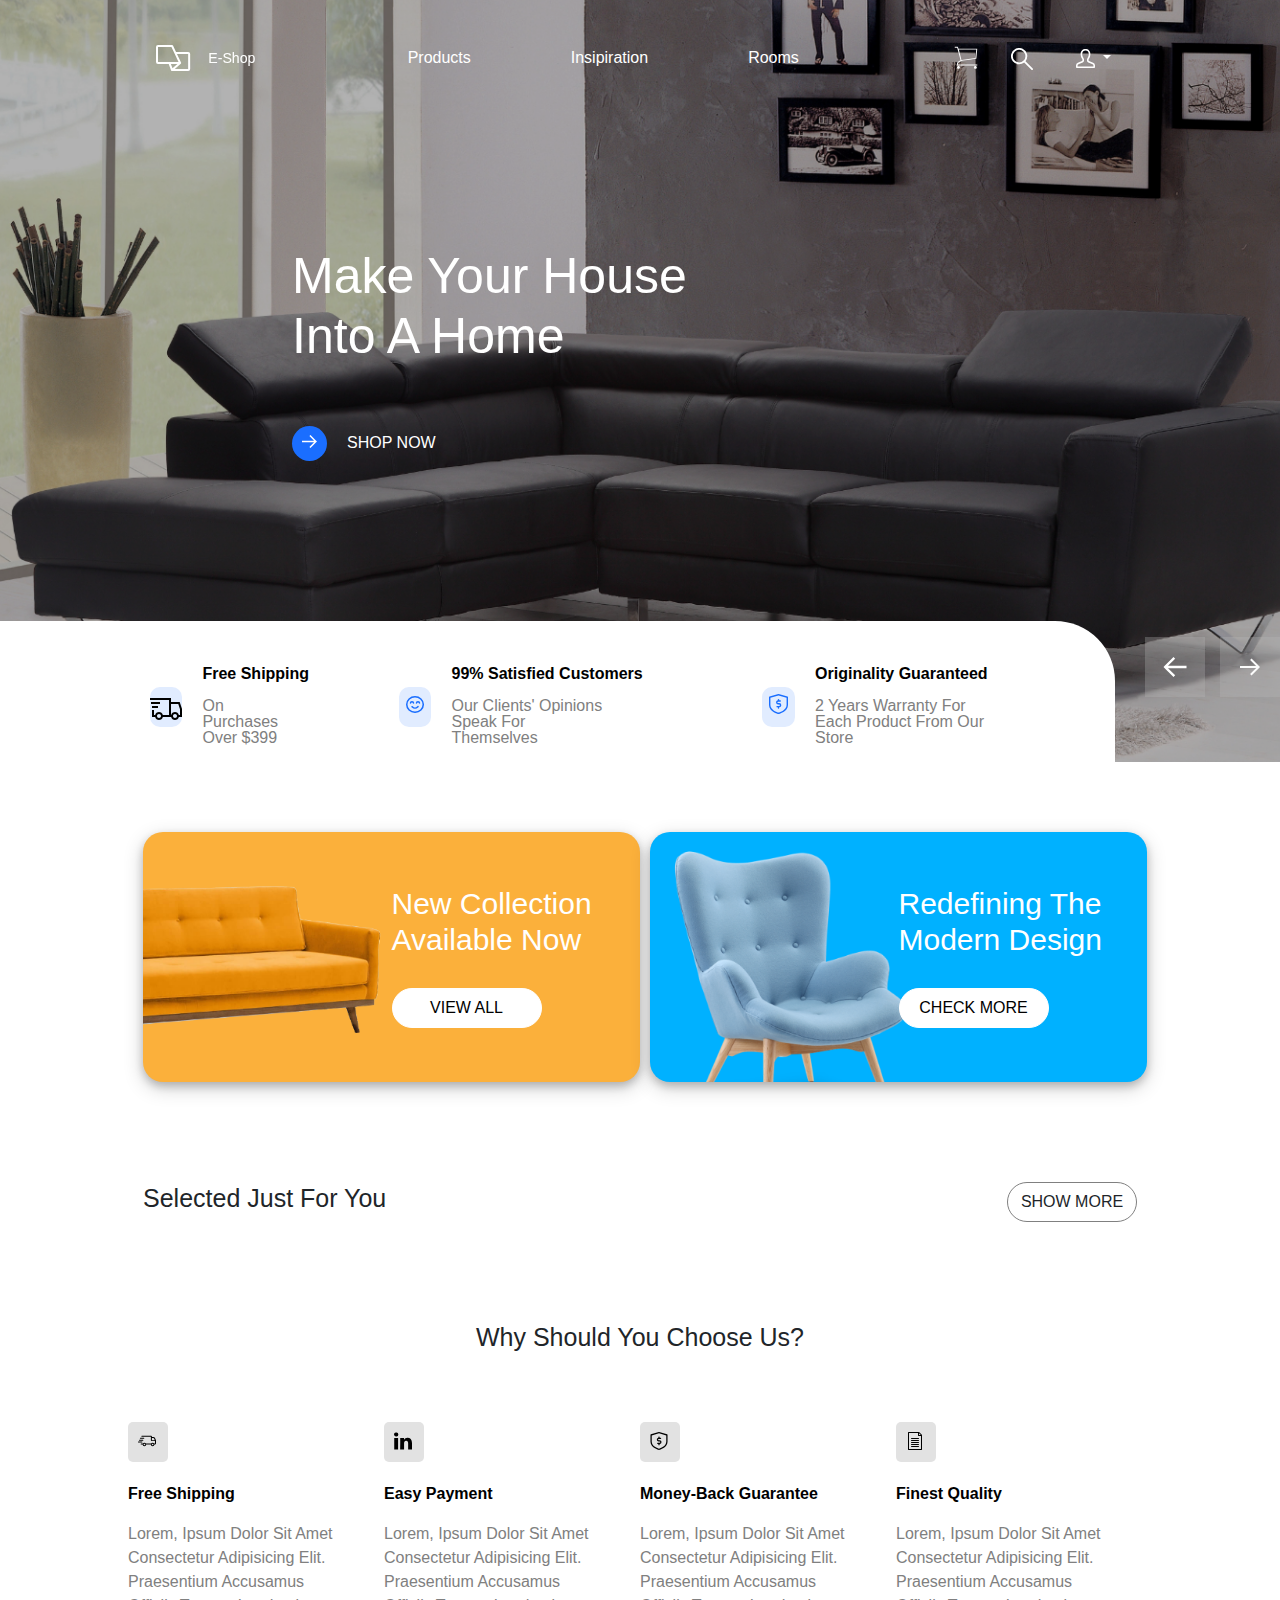
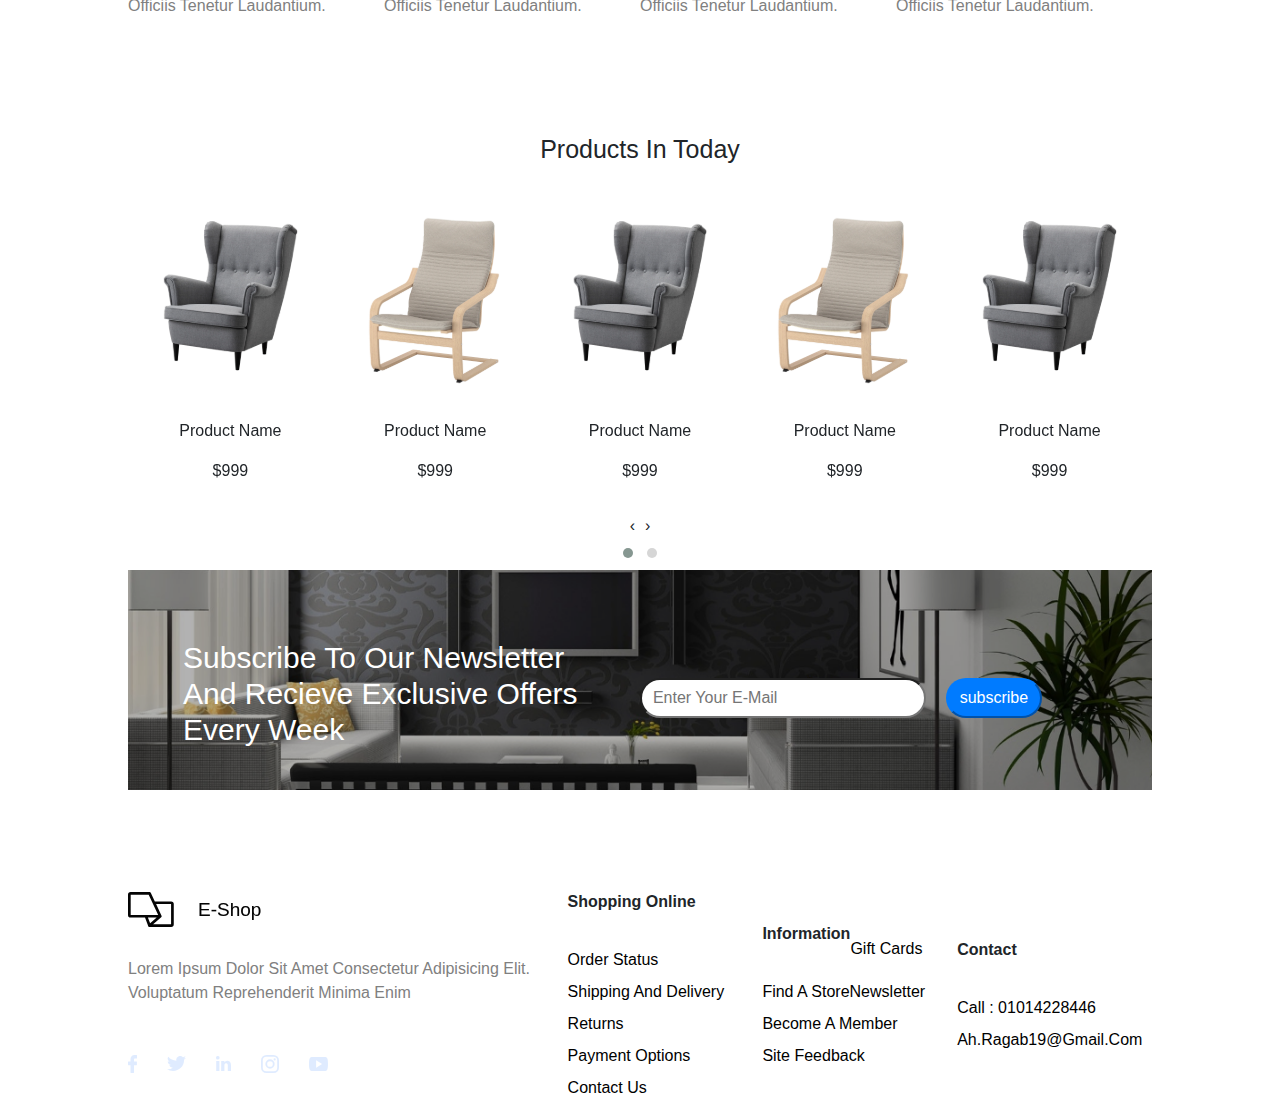
<file: index.html>
<!DOCTYPE html>
<html>
  <head>
    <meta charset="utf-8"/>
    <meta name="description" content="....."/>
    <meta name="author" content="ahmed ragab"/>
    <meta name="keywords" content="wbdesign, SEO, programming, ...."/>
    <meta name="viewport" content="width=device-width, initial-scale=1, shrink-to-fit=no">

    <title>
      E-Shop
    </title>
    <link rel="icon" type="image/x-icon" href="assets/images/logos_icons/logo.svg">
    <link rel="stylesheet" href="assets/css/lib/bootstrap.css">
    <link rel="stylesheet" href="assets/css/style.css">
    <link rel="stylesheet" href="assets/css/index_media.css">
    <link rel="stylesheet" href="assets/css/lib/owl.carousel.min.css">
    <link rel="stylesheet" href="assets/css/lib/owl.theme.default.min.css">
  </head>

  <body>
    <nav class="navbar">
      <div class="container">
        <div class="contain flex-data">
          <div class="brand-name">
            <img src="assets/images/logos_icons/logo.svg" 
            alt=""
            loading="lazy">
          </div>

          <div class="navbar-nav flex-data">
            <a href="products.html">
              products
            </a>

            <a href="#">
              insipiration
            </a>

            <a href="#">
              rooms
            </a>
          </div>

          <div class="icons flex-data">
            <a href="#">
              <img src="assets/images/logos_icons/cart.svg" 
              alt=""
              loading="lazy"
              class="cart">
            </a>

            <a href="#">
              <img src="assets/images/logos_icons/search.svg" 
              alt=""
              loading="lazy">
            </a>
            <div class="dropdown">
              <button class="btn btn-secondary dropdown-toggle" type="button" id="dropdownMenuButton" data-toggle="dropdown" aria-haspopup="true" aria-expanded="false">
                <img src="assets/images/logos_icons/user.svg" 
                alt=""
                loading="lazy">
              </button>
              <div class="dropdown-menu" aria-labelledby="dropdownMenuButton">
                <a class="dropdown-item" href="#" id="login">log in</a>
                <a class="dropdown-item" href="#" id="signup">sign up</a>
              </div>
            </div>
          </div>
        </div>
      </div>
    </nav>
    <main>
      <div id="mylogin" class="login">x
        <div id="myPopup" class="popup">
          <div class="popup-content">
            <img src="assets/images/logos_icons/close.svg" 
            alt=""
            loading="lazy"
            id="closesignin">
            <h1>
              log in
            </h1>
            <p>
              Lorem ipsum dolor sit amet consectetur adipisicing elit.
            </p>
            <input type="email" name="" id="input" placeholder="  e-mali">
            <input type="password" id="input" placeholder="  password">
            <div class="row flex-data">
              <div class="check">
                <input type="checkbox" id="keep">
                <label for="keep">
                  keep me signed in
                </label>
              </div>

              <p id="pass">
                forgot password?
              </p>
            </div>
            
            <div class="btn-row flex-data">
              <a href="https://www.facebook.com/">
                <button class="facebook">
                  <img src="assets/images/logos_icons/face.svg" 
                  alt=""
                  loading="lazy">

                  facebook
                </button>
              </a>
              <a href="https://www.gmail.com/">
                <button class="gmail">
                  <img src="assets/images/logos_icons/gmail.svg" 
                  alt=""
                  loading="lazy">

                  gmail
                </button>
              </a>
            </div>
            <div class="signin" id="sign">
              <button>
                sign in
              </button>
            </div>

            <div class="last-row flex-data">
              <p>
                not a member yet?
              </p>

              <p class="boldd">
                sign up
              </p>
            </div>
          </div>
        </div>
      </div>
      <div id="mysignup" class="signup">
        <div id="myPopup" class="popup">
          <div class="popup-content">
            <img src="assets/images/logos_icons/close.svg" 
            alt=""
            loading="lazy"
            id="closesignup">
            <h1>
              creat an acount and discover the benefits
            </h1>
            <p>
              Lorem ipsum dolor sit amet consectetur adipisicing elit , Lorem ipsum dolor sit amet consectetur adipisicing elit.
            </p>

            <input type="text" placeholder="  first name">
            <input type="text" placeholder="  last name">
            <input type="email" placeholder="  email">
            <input type="password" placeholder="  password">

            <div class="check">
              <input type="checkbox" id="keep">
              <label for="keep">
                i agree to the google terms of service and privacy policy
              </label>
            </div>

            <div class="signin" id="sign">
              <button>
                sign up
              </button>
            </div>

            <p class="last">
              are you already a member?
            </p>
          </div>
        </div>
      </div>
      <div id="mypass" class="forgetpass">
        <div id="myPopup" class="popup">
          <div class="popup-content">
            <img src="assets/images/logos_icons/close.svg" 
            alt=""
            loading="lazy"
            id="closepass">
            <h1>
              forgot your password?
            </h1>
            <p>
              enter your email or phone number and recover your account
            </p>

            <input type="email" placeholder="   email">

            <p class="line">
              or
            </p>

            <input type="tel" name="" id="" placeholder="  phone number">

            <div class="reset">
              <button>
                reset password
              </button>
            </div>
          </div>
        </div>
      </div>
      <header>
        <div class="container">
          <div class="contain">
            <div class="heading">
              <h1>
                make your house into a home
              </h1>
            </div>
            <div class="row flex-data">
              <a href="products.html">
                <div class="arrow">
                  <img src="assets/images/logos_icons/arrow.svg" 
                  alt=""
                  loading="lazy">
                </div>
              </a>
              <a href="products.html">
                <p>
                  shop now
                </p>
              </a>
            </div>
          </div>
        </div>
        <div class="end-row flex-data">
          <div class="left flex-data">
            <div class="box flex-data">
              <div class="icon">
                <img src="assets/images/logos_icons/shipping.svg" 
                alt=""
                loading="lazy">
              </div>
              <div class="content">
                <p class="black">
                  free shipping
                </p>
                <p>
                  on purchases over $399
                </p>
              </div>
            </div>
            <div class="box flex-data">
              <div class="icon">
                <img src="assets/images/logos_icons/happy.svg" 
                alt=""
                loading="lazy">
              </div>
              <div class="content">
                <p class="black">
                  99% satisfied customers
                </p>
                <p>
                  our clients' opinions speak for themselves
                </p>
              </div>
            </div>
            <div class="box flex-data">
              <div class="icon">
                <img src="assets/images/logos_icons/dolar.svg" 
                alt=""
                loading="lazy">
              </div>
              <div class="content">
                <p class="black">
                  originality guaranteed
                </p>
                <p>
                  2 years warranty for each product from our store
                </p>
              </div>
            </div>
          </div>
          <div class="right flex-data">
            <a href="#">
              <div class="box">
                <img class="rotate" src="assets/images/logos_icons/arrow.svg" 
                alt=""
                loading="lazy">
              </div>
            </a>
            <a href="#">
              <div class="box">
                <img src="assets/images/logos_icons/arrow_left.svg" 
                alt=""
                loading="lazy">
              </div>
            </a>
          </div>
        </div>
      </header> 
      <section class="products">
        <div class="container">
          <div class="frow flex-data">
            <div class="fbox flex-data">
              <div class="img-contain">
                <img src="assets/images/home/banner/banner_1.png" 
                alt=""
                loading="lazy">
              </div>

              <div class="content">
                <h2>
                  new collection available now
                </h2>

                <button>
                  view all
                </button>
              </div>
            </div>
            <div class="secbox flex-data">
              <div class="img-contain">
                <img src="assets/images/home/banner/banner_2.png" 
                alt=""
                loading="lazy">
              </div>

              <div class="content">
                <h2>
                  redefining the modern design
                </h2>

                <button>
                  check more
                </button>
              </div>
            </div>
          </div>
          <div class="sec-row flex-data">
            <h3>
              selected just for you
            </h3>

            <button class="btn">
              show more
            </button>
          </div>
          <div class="slider">
            <div class="owl-carousel owl-theme">
              <div class="item">
                <img src="assets/images/home/products/product_1.png" alt="" loading="lazy">
                <div class="price">
                  <p>
                    product name
                  </p>
                  <p>
                    $999
                  </p>
                </div>
              </div>
              <div class="item">
                <img src="assets/images/home/products/product_2.png" alt="" loading="lazy">
                <div class="price">
                  <p>
                    product name
                  </p>
                  <p>
                    $999
                  </p>
                </div>
              </div>
              <div class="item">
                <img src="assets/images/home/products/product_3.png" alt="" loading="lazy">
                <div class="price">
                  <p>
                    product name
                  </p>
                  <p>
                    $999
                  </p>
                </div>
              </div>
              <div class="item">
                <img src="assets/images/home/products/product_4.png" alt="" loading="lazy">
                <div class="price">
                  <p>
                    product name
                  </p>
                  <p>
                    $999
                  </p>
                </div>
              </div>
              <div class="item">
                <img src="assets/images/home/products/product_1.png" alt="" loading="lazy">
                <div class="price">
                  <p>
                    product name
                  </p>
                  <p>
                    $999
                  </p>
                </div>
              </div>
              <div class="item">
                <img src="assets/images/home/products/product_2.png" alt="" loading="lazy">
                <div class="price">
                  <p>
                    product name
                  </p>
                  <p>
                    $999
                  </p>
                </div>
              </div>
              <div class="item">
                <img src="assets/images/home/products/product_3.png" alt="" loading="lazy">
                <div class="price">
                  <p>
                    product name
                  </p>
                  <p>
                    $999
                  </p>
                </div>
              </div>
              <div class="item">
                <img src="assets/images/home/products/product_4.png" alt="" loading="lazy">
                <div class="price">
                  <p>
                    product name
                  </p>
                  <p>
                    $999
                  </p>
                </div>
              </div>
            </div>    
          </div>
        </div>
      </section>
      <section class="choose-us">
        <div class="container">
          <div class="heading">
            <h1>
              why should you choose us?
            </h1>
          </div>

          <div class="row flex-data">
            <div class="box">
              <div class="img-contain">
                <img src="assets/images/logos_icons/shipping_black.svg" 
                alt=""
                loading="lazy">
              </div>
              <div class="content">
                <p class="black">
                  free shipping
                </p>
                <p>
                  Lorem, ipsum dolor sit amet consectetur adipisicing elit. Praesentium accusamus officiis tenetur laudantium.
                </p>
              </div>
            </div>
            <div class="box">
              <div class="img-contain">
                <img src="assets/images/logos_icons/linked.svg" 
                alt=""
                loading="lazy">
              </div>
              <div class="content">
                <p class="black">
                  easy payment
                </p>
                <p>
                  Lorem, ipsum dolor sit amet consectetur adipisicing elit. Praesentium accusamus officiis tenetur laudantium.
                </p>
              </div>
            </div>
            <div class="box">
              <div class="img-contain">
                <img src="assets/images/logos_icons/dolars.svg" 
                alt=""
                loading="lazy">
              </div>
              <div class="content">
                <p class="black">
                  money-back guarantee
                </p>
                <p>
                  Lorem, ipsum dolor sit amet consectetur adipisicing elit. Praesentium accusamus officiis tenetur laudantium.
                </p>
              </div>
            </div>
            <div class="box">
              <div class="img-contain">
                <img src="assets/images/logos_icons/file.svg" 
                alt=""
                loading="lazy">
              </div>
              <div class="content">
                <p class="black">
                  finest quality
                </p>
                <p>
                  Lorem, ipsum dolor sit amet consectetur adipisicing elit. Praesentium accusamus officiis tenetur laudantium.
                </p>
              </div>
            </div>
          </div>
        </div>
      </section>
      <section class="available">
        <div class="container">
          <div class="heading">
            <h1>
              products in today
            </h1>
          </div>
          <div class="slider">
            <div class="owl-carousel owl-theme">
              <div class="item">
                <img src="assets/images/logos_icons/product_5.svg" alt="" loading="lazy">
                <div class="price">
                  <p>
                    product name
                  </p>
                  <p>
                    $999
                  </p>
                </div>
              </div>
              <div class="item">
                <img src="assets/images/logos_icons/product_6.svg" alt="" loading="lazy">
                <div class="price">
                  <p>
                    product name
                  </p>
                  <p>
                    $999
                  </p>
                </div>
              </div>
              <div class="item">
                <img src="assets/images/logos_icons/product_5.svg" alt="" loading="lazy">
                <div class="price">
                  <p>
                    product name
                  </p>
                  <p>
                    $999
                  </p>
                </div>
              </div>
              <div class="item">
                <img src="assets/images/logos_icons/product_6.svg" alt="" loading="lazy">
                <div class="price">
                  <p>
                    product name
                  </p>
                  <p>
                    $999
                  </p>
                </div>
              </div>
              <div class="item">
                <img src="assets/images/logos_icons/product_5.svg" alt="" loading="lazy">
                <div class="price">
                  <p>
                    product name
                  </p>
                  <p>
                    $999
                  </p>
                </div>
              </div>
              <div class="item">
                <img src="assets/images/logos_icons/product_6.svg" alt="" loading="lazy">
                <div class="price">
                  <p>
                    product name
                  </p>
                  <p>
                    $999
                  </p>
                </div>
              </div>
              <div class="item">
                <img src="assets/images/logos_icons/product_5.svg" alt="" loading="lazy">
                <div class="price">
                  <p>
                    product name
                  </p>
                  <p>
                    $999
                  </p>
                </div>
              </div>
              <div class="item">
                <img src="assets/images/logos_icons/product_6.svg" alt="" loading="lazy">
                <div class="price">
                  <p>
                    product name
                  </p>
                  <p>
                    $999
                  </p>
                </div>
              </div>
            </div>    
          </div>
        </div>
      </section>
      <section class="subscribe">
        <div class="container">
          <div class="row flex-data">
            <h1>
              subscribe to our newsletter and recieve exclusive offers every week
            </h1>

            <div class="sub flex-data">
              <input type="email" placeholder="  enter your e-mail">

              <button class="btn-primary">
                subscribe
              </button>
            </div>
          </div>
        </div>
      </section>
      <footer>
        <div class="container">
          <div class="row flex-data">
            <div class="main-box">
              <img src="assets/images/logos_icons/logo.svg" 
              alt=""
              loading="lazy">

              <p>
                Lorem ipsum dolor sit amet consectetur adipisicing elit. Voluptatum reprehenderit minima enim 
              </p>

              <div class="social flex-data">
                <a href="https://www.facebook.com/">
                  <img src="assets/images/logos_icons/face.svg" 
                  alt=""
                  loading="lazy">
                </a>
                <a href="https://twitter.com/home">
                  <img src="assets/images/logos_icons/twitter.svg" 
                  alt=""
                  loading="lazy">
                </a>
                <a href="https://www.linkedin.com/">
                  <img src="assets/images/logos_icons/linked.svg" 
                  alt=""
                  loading="lazy">
                </a>
                <a href="https://www.instagram.com/">
                  <img src="assets/images/logos_icons/instagram.svg" 
                  alt=""
                  loading="lazy">
                </a>
                <a href="https://www.youtube.com/?hl=en&gl=EG">
                  <img src="assets/images/logos_icons/youtube.svg" 
                  alt=""
                  loading="lazy">
                </a>
              </div>
            </div>
            <div class="box flex-data">
              <p class="bold">
                shopping online
              </p>
              <a href="#">
                order status
              </a>
              <a href="#">
                shipping and delivery
              </a>
              <a href="#">
                returns
              </a>
              <a href="#">
                payment options
              </a>
              <a href="#">
                contact us
              </a>
            </div>
            <div class="box flex-data">
              <p class="bold">
                information
              </p>
              <a href="#">
                gift cards
              </a>
              <a href="#">
                find a store
              </a>
              <a href="#">
                newsletter
              </a>
              <a href="#">
                become a member
              </a>
              <a href="#">
                site feedback
              </a>
            </div>
            <div class="box flex-data">
              <p class="bold">
                contact
              </p>
              <a href="tel:+01014228446">
                call : 01014228446
              </a>
              <a href="mailto:ah.ragab19@gmail.com">
                ah.ragab19@gmail.com
              </a>
            </div>
          </div>
        </div>
      </footer>
    </main>
    

    <script src="assets/js/lib/jquery-3.3.1.slim.min.js"></script>
    <script src="assets/js/lib/popper.js"></script>
    <script src="assets/js/lib/bootstrap.min.js"></script>
    <script src="assets/js/main.js"></script>
    <script src="assets/js/log.js"></script>
    <script src="assets/js/lib/owl.carousel.min.js"></script>
  </body>
</html>
</file>
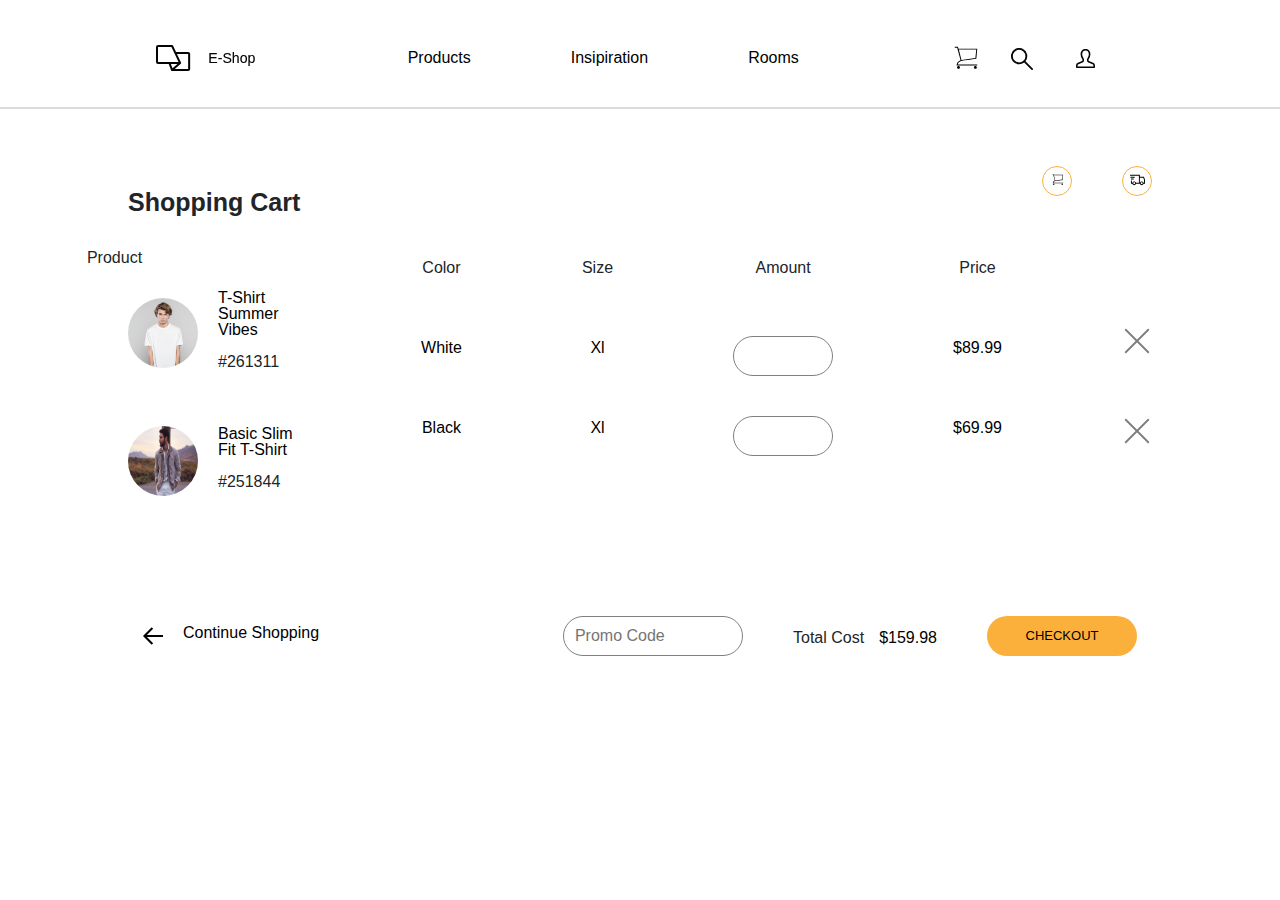
<file: cart.html>
<!DOCTYPE html>
<html>
  <head>
      <meta charset="utf-8"/>
      <meta name="description" content="....."/>
      <meta name="author" content="ahmed ragab"/>
      <meta name="keywords" content="wbdesign, SEO, programming, ...."/>

      <title>
        cart
      </title>
      <link rel="icon" type="image/x-icon" href="assets/images/logos_icons/logo.svg">
      <link rel="stylesheet" href="assets/css/lib/bootstrap.css">
      <link rel="stylesheet" href="assets/css/style.css">
      <link rel="stylesheet" href="assets/css/payment.css">
      <link rel="stylesheet" href="assets/css/product_view.css">
      <link rel="stylesheet" href="assets/css/products.css">
      <link rel="stylesheet" href="assets/css/cart.css">
      <link rel="stylesheet" href="assets/css/lib/owl.carousel.min.css">
      <link rel="stylesheet" href="assets/css/lib/owl.theme.default.min.css">
  </head>
  <body>
      <nav class="navbar">
          <div class="container">
            <div class="contain flex-data">
              <div class="brand-name">
                <img src="assets/images/logos_icons/logo.svg" 
                alt=""
                loading="lazy">
              </div>
      
              <div class="navbar-nav flex-data">
                <a href="products.html">
                  products
                </a>
      
                <a href="#">
                  insipiration
                </a>
      
                <a href="#">
                  rooms
                </a>
              </div>
      
              <div class="icons flex-data">
                <a href="#">
                  <img src="assets/images/logos_icons/cart.svg" 
                  alt=""
                  loading="lazy"
                  class="cart">
                </a>
      
                <a href="#">
                  <img src="assets/images/logos_icons/search.svg" 
                  alt=""
                  loading="lazy">
                </a>
                <div class="dropdown">
                  <button class="btn btn-secondary dropdown-toggle" type="button" id="dropdownMenuButton" data-toggle="dropdown" aria-haspopup="true" aria-expanded="false">
                    <img src="assets/images/logos_icons/user.svg" 
                    alt=""
                    loading="lazy">
                  </button>
                  <div class="dropdown-menu" aria-labelledby="dropdownMenuButton">
                    <a class="dropdown-item" href="#" id="login">log in</a>
                    <a class="dropdown-item" href="#" id="signup">sign up</a>
                  </div>
                </div>
              </div>
            </div>
        </div>
      </nav>

      <main>
          <div id="mylogin" class="login">
              <div id="myPopup" class="popup">
                <div class="popup-content">
                  <img src="assets/images/logos_icons/close.svg" 
                  alt=""
                  loading="lazy"
                  id="closesignin">
                  <h1>
                    log in
                  </h1>
                  <p>
                    Lorem ipsum dolor sit amet consectetur adipisicing elit.
                  </p>
                  <input type="email" name="" id="input" placeholder="  e-mali">
                  <input type="password" id="input" placeholder="  password">
                  <div class="row flex-data">
                    <div class="check">
                      <input type="checkbox" id="keep">
                      <label for="keep">
                        keep me signed in
                      </label>
                    </div>
        
                    <p id="pass">
                      forgot password?
                    </p>
                  </div>
                  
                  <div class="btn-row flex-data">
                    <a href="https://www.facebook.com/">
                      <button class="facebook">
                        <img src="assets/images/logos_icons/face.svg" 
                        alt=""
                        loading="lazy">
        
                        facebook
                      </button>
                    </a>
                    <a href="https://www.gmail.com/">
                      <button class="gmail">
                        <img src="assets/images/logos_icons/gmail.svg" 
                        alt=""
                        loading="lazy">
        
                        gmail
                      </button>
                    </a>
                  </div>
                  <div class="signin" id="sign">
                    <button>
                      sign in
                    </button>
                  </div>
        
                  <div class="last-row flex-data">
                    <p>
                      not a member yet?
                    </p>
        
                    <p class="boldd">
                      sign up
                    </p>
                  </div>
                </div>
              </div>
          </div>
          <div id="mysignup" class="signup">
              <div id="myPopup" class="popup">
                <div class="popup-content">
                  <img src="assets/images/logos_icons/close.svg" 
                  alt=""
                  loading="lazy"
                  id="closesignup">
                  <h1>
                    creat an acount and discover the benefits
                  </h1>
                  <p>
                    Lorem ipsum dolor sit amet consectetur adipisicing elit , Lorem ipsum dolor sit amet consectetur adipisicing elit.
                  </p>
        
                  <input type="text" placeholder="  first name">
                  <input type="text" placeholder="  last name">
                  <input type="email" placeholder="  email">
                  <input type="password" placeholder="  password">
        
                  <div class="check">
                    <input type="checkbox" id="keep">
                    <label for="keep">
                      i agree to the google terms of service and privacy policy
                    </label>
                  </div>
        
                  <div class="signin" id="sign">
                    <button>
                      sign up
                    </button>
                  </div>
        
                  <p class="last">
                    are you already a member?
                  </p>
                </div>
              </div>
          </div>
          <div id="mypass" class="forgetpass">
              <div id="myPopup" class="popup">
                <div class="popup-content">
                  <img src="assets/images/logos_icons/close.svg" 
                  alt=""
                  loading="lazy"
                  id="closepass">
                  <h1>
                    forgot your password?
                  </h1>
                  <p>
                    enter your email or phone number and recover your account
                  </p>
        
                  <input type="email" placeholder="   email">
        
                  <p class="line">
                    or
                  </p>
        
                  <input type="tel" name="" id="" placeholder="  phone number">
        
                  <div class="reset">
                    <button>
                      reset password
                    </button>
                  </div>
                </div>
              </div>
          </div>

          <section class="heading">
              <div class="container">
                  <div class="row flex-data">
                      <h1>
                          shopping cart
                      </h1>

                      <div class="img-row flex-data">
                          <div class="img-contain">
                              <img src="assets/images/logos_icons/cart.svg" 
                              alt=""
                              loading="lazy">
                          </div>
              
                          <div class="img-contain">
                              <img src="assets/images/logos_icons/shipping.svg" 
                              alt=""
                              loading="lazy">
                          </div>
                      </div>
                  </div>
              </div>
          </section>

          <section class="cart">
              <div class="container">
                  <div class="row flex-data">
                      <div class="box flex-data">
                          <p id="first">
                              product
                          </p>

                          <div class="product-row flex-data">
                              <div class="img-contain">
                              <img src="assets/images/product_view/product_view.png" 
                              alt=""
                              loading="lazy">
                              </div>
                              <div class="description">
                              <p class="bold">
                                  t-shirt summer vibes
                              </p>
              
                              <p>
                                  #261311
                              </p>
                              </div>
                          </div>

                          <div class="product-row flex-data">
                              <div class="img-contain">
                              <img src="assets/images/product_view/male-models-noah.webp" 
                              alt=""
                              loading="lazy">
                              </div>
                              <div class="description">
                              <p class="bold">
                                  basic slim fit t-shirt
                              </p>
              
                              <p>
                                  #251844
                              </p>
                              </div>
                          </div>

                      </div>

                      <div class="contain flex-data">
                          <div class="box flex-data">
                              <p>
                                  color
                              </p>

                              <p class="bold">
                                  white
                              </p>

                              <p class="bold">
                                  black
                              </p>
                          </div>

                          <div class="box flex-data">
                              <p>
                                  size
                              </p>

                              <p class="bold">
                                  xl
                              </p>

                              <p class="bold">
                                  xl
                              </p>
                          </div>

                          <div class="box flex-data">
                              <p>
                                  amount
                              </p>

                              <input type="number">

                              <input type="number">
                          </div>

                          <div class="box flex-data">
                              <p>
                                  price
                              </p>

                              <p class="bold">
                                  $89.99
                              </p>

                              <p class="bold">
                                  $69.99
                              </p>
                          </div>

                          <div class="box flex-data" id="closing">
                              <div class="close">
                                  <img src="assets/images/logos_icons/close.svg" 
                                  alt=""
                                  loading="lazy">
                              </div>

                              <div class="close">
                                  <img src="assets/images/logos_icons/close.svg" 
                                  alt=""
                                  loading="lazy">
                              </div>
                          </div>
                      </div>
                  </div>

                  <div class="last-row flex-data">
                      <a href="products.html">
                          <div class="back flex-data">
                              <img src="assets/images/logos_icons/arrow.svg" 
                              alt=""
                              loading="lazy">
                  
                              <p class="bold">
                              continue shopping
                              </p>
                          </div>
                      </a>

                      <div class="btns flex-data">
                          <input type="text" name="" id="" placeholder="  promo code">

                          <div class="cost flex-data">
                              <p>
                                  total cost
                              </p>

                              <p class="bold">
                                  $159.98
                              </p>
                          </div>
                          <a href="payment.html">
                              <button>
                                  checkout
                              </button>
                          </a>
                      </div>
                  </div>
              </div>
          </section>
      </main>
      

      <script src="assets/js/lib/jquery-3.3.1.slim.min.js"></script>
      <script src="assets/js/lib/popper.js"></script>
      <script src="assets/js/lib/bootstrap.min.js"></script>
      <script src="assets/js/main.js"></script>
      <script src="assets/js/log.js"></script>
      <script src="assets/js/lib/owl.carousel.min.js"></script>
  </body>
</html>
</file>
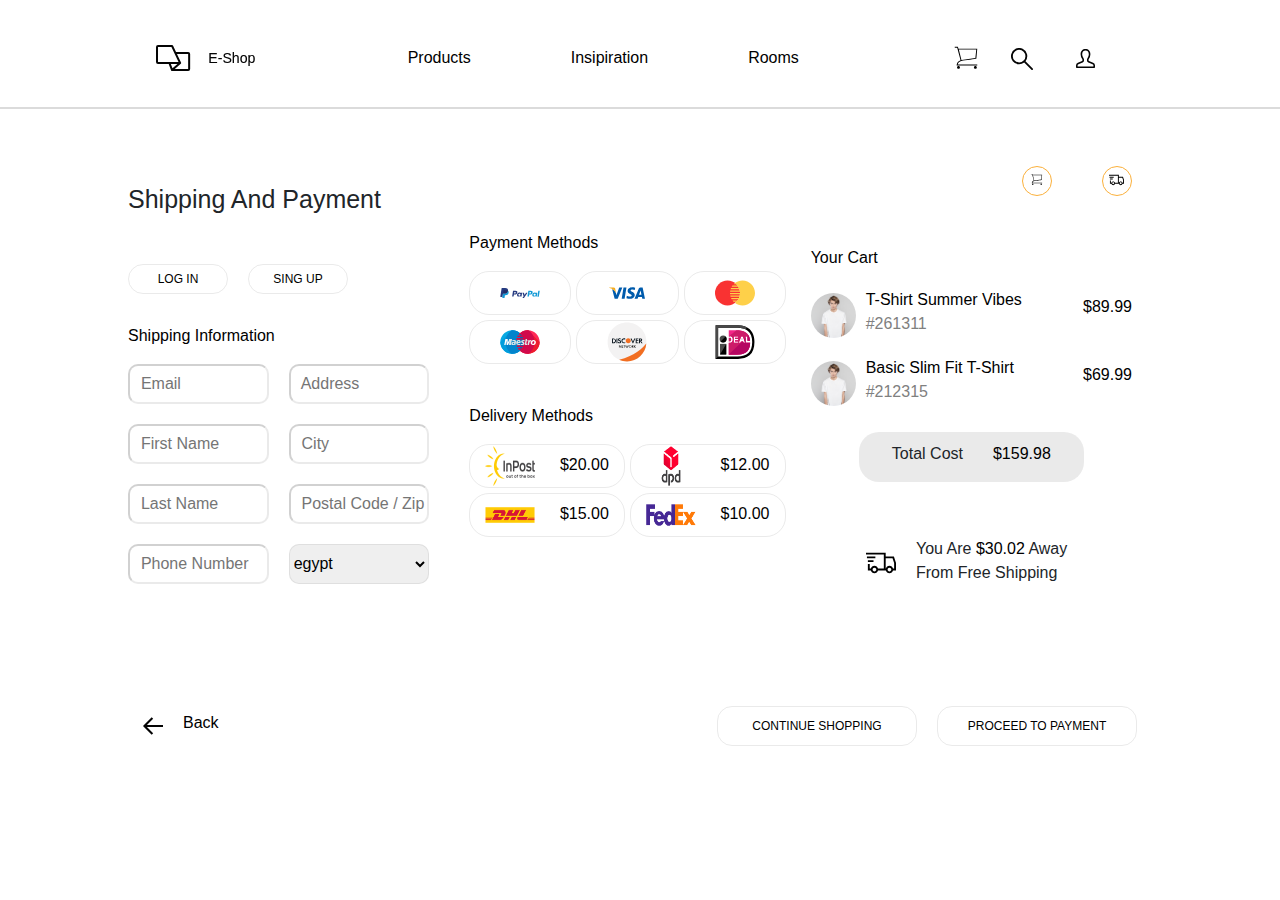
<file: payment.html>
<!DOCTYPE html>
<html>
  <head>
    <meta charset="utf-8"/>
      <meta name="description" content="....."/>
      <meta name="author" content="ahmed ragab"/>
      <meta name="keywords" content="wbdesign, SEO, programming, ...."/>
      <meta name="viewport" content="width=device-width, initial-scale=1, shrink-to-fit=no">

      <title>
        payment
      </title>

      <link rel="icon" type="image/x-icon" href="assets/images/logos_icons/logo.svg">
      <link rel="stylesheet" href="assets/css/lib/bootstrap.css">
      <link rel="stylesheet" href="assets/css/style.css">
      <link rel="stylesheet" href="assets/css/payment.css">
      <link rel="stylesheet" href="assets/css/payment_media.css">
      <link rel="stylesheet" href="assets/css/lib/owl.carousel.min.css">
      <link rel="stylesheet" href="assets/css/lib/owl.theme.default.min.css">
  </head>
  <body>
    <nav class="navbar">
        <div class="container">
          <div class="contain flex-data">
            <div class="brand-name">
              <img src="assets/images/logos_icons/logo.svg" 
              alt=""
              loading="lazy">
            </div>

            <div class="navbar-nav flex-data">
              <a href="products.html">
                products
              </a>

              <a href="#">
                insipiration
              </a>

              <a href="#">
                rooms
              </a>
            </div>

            <div class="icons flex-data">
              <a href="#">
                <img src="assets/images/logos_icons/cart.svg" 
                alt=""
                loading="lazy"
                class="cart">
              </a>

              <a href="#">
                <img src="assets/images/logos_icons/search.svg" 
                alt=""
                loading="lazy">
              </a>
              <div class="dropdown">
                <button class="btn btn-secondary dropdown-toggle" type="button" id="dropdownMenuButton" data-toggle="dropdown" aria-haspopup="true" aria-expanded="false">
                  <img src="assets/images/logos_icons/user.svg" 
                  alt=""
                  loading="lazy">
                </button>
                <div class="dropdown-menu" aria-labelledby="dropdownMenuButton">
                  <a class="dropdown-item" href="#" id="login">log in</a>
                  <a class="dropdown-item" href="#" id="signup">sign up</a>
                </div>
              </div>
            </div>
          </div>
        </div>
    </nav>

    <main>
      <div id="mylogin" class="login">
        <div id="myPopup" class="popup">
          <div class="popup-content">
            <img src="assets/images/logos_icons/close.svg" 
            alt=""
            loading="lazy"
            id="closesignin">
            <h1>
              log in
            </h1>
            <p>
              Lorem ipsum dolor sit amet consectetur adipisicing elit.
            </p>
            <input type="email" name="" id="input" placeholder="  e-mali">
            <input type="password" id="input" placeholder="  password">
            <div class="row flex-data">
              <div class="check">
                <input type="checkbox" id="keep">
                <label for="keep">
                  keep me signed in
                </label>
              </div>

              <p id="pass">
                forgot password?
              </p>
            </div>
            
            <div class="btn-row flex-data">
              <a href="https://www.facebook.com/">
                <button class="facebook">
                  <img src="assets/images/logos_icons/face.svg" 
                  alt=""
                  loading="lazy">

                  facebook
                </button>
              </a>
              <a href="https://www.gmail.com/">
                <button class="gmail">
                  <img src="assets/images/logos_icons/gmail.svg" 
                  alt=""
                  loading="lazy">

                  gmail
                </button>
              </a>
            </div>
            <div class="signin" id="sign">
              <button>
                sign in
              </button>
            </div>

            <div class="last-row flex-data">
              <p>
                not a member yet?
              </p>

              <p class="boldd">
                sign up
              </p>
            </div>
          </div>
        </div>
      </div>
      <div id="mysignup" class="signup">
        <div id="myPopup" class="popup">
          <div class="popup-content">
            <img src="assets/images/logos_icons/close.svg" 
            alt=""
            loading="lazy"
            id="closesignup">
            <h1>
              creat an acount and discover the benefits
            </h1>
            <p>
              Lorem ipsum dolor sit amet consectetur adipisicing elit , Lorem ipsum dolor sit amet consectetur adipisicing elit.
            </p>

            <input type="text" placeholder="  first name">
            <input type="text" placeholder="  last name">
            <input type="email" placeholder="  email">
            <input type="password" placeholder="  password">

            <div class="check">
              <input type="checkbox" id="keep">
              <label for="keep">
                i agree to the google terms of service and privacy policy
              </label>
            </div>

            <div class="signin" id="sign">
              <button>
                sign up
              </button>
            </div>

            <p class="last">
              are you already a member?
            </p>
          </div>
        </div>
      </div>
      <div id="mypass" class="forgetpass">
        <div id="myPopup" class="popup">
          <div class="popup-content">
            <img src="assets/images/logos_icons/close.svg" 
            alt=""
            loading="lazy"
            id="closepass">
            <h1>
              forgot your password?
            </h1>
            <p>
              enter your email or phone number and recover your account
            </p>

            <input type="email" placeholder="   email">

            <p class="line">
              or
            </p>

            <input type="tel" name="" id="" placeholder="  phone number">

            <div class="reset">
              <button>
                reset password
              </button>
            </div>
          </div>
        </div>
      </div>
      <section class="payment">
        <div class="container">
          <div class="row flex-data">
            <div class="box">
              <h1>
                shipping and payment
              </h1>

              <div class="btn-row flex-data">
                <button id="log">
                  log in
                </button>
                <button id="signn">
                  sing up
                </button>
              </div>

              <p class="bold">
                shipping information
              </p>
              <div class="input-row flex-data">
                <input type="email" placeholder="  email">
                <input type="text" placeholder="  address">
                <input type="text" placeholder="  first name">
                <input type="text" placeholder="  city">
                <input type="text" placeholder="  last name">
                <input type="text" placeholder="  postal code / zip">
                <input type="tel" placeholder="  phone number">
                <select name="country" id="country">
                  <option value="egypt">
                    egypt
                  </option>
                  <option value="england">
                    england
                  </option>
                  <option value="russia">
                    russia
                  </option>
                  <option value="saudi arabia">
                    saudi arabia
                  </option>
                  <option value="italy">
                    italy
                  </option>
                  <option value="spain">
                    spain
                  </option>
                  <option value="brazil">
                    brazil
                  </option>
                  <option value="usa">
                    usa
                  </option>
                  <option value="china">
                    china
                  </option>
                </select>
              </div>

            </div>
            <div class="box">
              <p class="bold">
                payment methods
              </p>

              <div class="payment-row flex-data">
                <button>
                  <img src="assets/images/logos_icons/paypal.svg" 
                  alt=""
                  loading="lazy">
                </button>
                <button>
                  <img src="assets/images/logos_icons/visa.svg" 
                  alt=""
                  loading="lazy">
                </button>
                <button>
                  <img src="assets/images/logos_icons/mastercard.svg" 
                  alt=""
                  loading="lazy">
                </button>
                <button>
                  <img src="assets/images/logos_icons/maestro.svg" 
                  alt=""
                  loading="lazy">
                </button>
                <button>
                  <img src="assets/images/logos_icons/discover.svg" 
                  alt=""
                  loading="lazy">
                </button>
                <button>
                  <img src="assets/images/logos_icons/ideal.svg" 
                  alt=""
                  loading="lazy">
                </button>
              </div>

              <p class="bold">
                delivery methods
              </p>

              <div class="delivery-row flex-data">
                <button>
                  <img src="assets/images/logos_icons/InPost_logo.svg.png" 
                  alt=""
                  loading="lazy">

                  $20.00
                </button>
                <button>
                  <img src="assets/images/logos_icons/DPD.png" 
                  alt=""
                  loading="lazy">

                  $12.00
                </button>
                <button>
                  <img src="assets/images/logos_icons/DHL.png" 
                  alt=""
                  loading="lazy">

                  $15.00
                </button>
                <button>
                  <img src="assets/images/logos_icons/Fedex-logo.png" 
                  alt=""
                  loading="lazy">

                  $10.00
                </button>
              </div>
            </div>
            <div class="box">
              <div class="icon-row flex-data">
                <div class="img-contain">
                  <img src="assets/images/logos_icons/cart.svg" 
                  alt=""
                  loading="lazy">
                </div>

                <div class="img-contain">
                  <img src="assets/images/logos_icons/shipping.svg" 
                  alt=""
                  loading="lazy">
                </div>
              </div>

              <p class="bold">
                your cart
              </p>

              <div class="product-row flex-data">
                <div class="img-contain">
                  <img src="assets/images/product_view/product_view.png" 
                  alt=""
                  loading="lazy">
                </div>
                <div class="description">
                  <p class="bold">
                    t-shirt summer vibes
                  </p>

                  <p>
                    #261311
                  </p>
                </div>
                <div class="price">
                  <p class="bold">
                    $89.99
                  </p>
                </div>
              </div>
              <div class="product-row flex-data">
                <div class="img-contain">
                  <img src="assets/images/product_view/product_view.png" 
                  alt=""
                  loading="lazy">
                </div>
                <div class="description">
                  <p class="bold">
                    basic slim fit t-shirt
                  </p>

                  <p>
                    #212315
                  </p>
                </div>
                <div class="price">
                  <p class="bold">
                    $69.99
                  </p>
                </div>
              </div>
              <div class="cost flex-data">
                <p>
                  total cost
                </p>

                <p class="bold">
                  $159.98
                </p>
              </div>
              <div class="last-row flex-data">
                <img src="assets/images/logos_icons/shipping.svg" 
                alt=""
                loading="lazy">

                <p>
                  you are <span class="bold">$30.02</span> away from free shipping
                </p>
              </div>
            </div>
          </div>
          <div class="footer flex-data">
            <a href="cart.html">
              <div class="back flex-data">
                <img src="assets/images/logos_icons/arrow.svg" 
                alt=""
                loading="lazy">

                <p class="bold">
                  back
                </p>
              </div>
            </a>
            <div class="btn-contain flex-data">
              <a href="products.html">
                <button>
                  continue shopping
                </button>
              </a>

              
              <button>
                proceed to payment
              </button>
            
            </div>
          </div>
        </div>
      </section>
    </main>

    <script src="assets/js/lib/jquery-3.3.1.slim.min.js"></script>
    <script src="assets/js/lib/popper.js"></script>
    <script src="assets/js/lib/bootstrap.min.js"></script>
    <script src="assets/js/main.js"></script>
    <script src="assets/js/log.js"></script>
    <script src="assets/js/lib/owl.carousel.min.js"></script>
  </body>
</html>
</file>
<file: assets/css/style.css>
* {
  margin: 0px;
  text-transform: capitalize;
}

:root {
  --background-color: #E1ECFF ;
  --primary-color: #00B1FF ;
  --secondary-color: #1A6EFF ;
  --icon-color: #FBB03B ;
  --light-color: #fff ;
  --dark-color: #000 ;
  --semi-dark: #808080 ;
  --light-filter: invert(0%) sepia(16%) saturate(0%) hue-rotate(311deg) brightness(108%) contrast(102%);
  --dark-filter: invert(100%) sepia(3%) saturate(7494%) hue-rotate(301deg) brightness(107%) contrast(97%);
  --background-filter: invert(87%) sepia(81%) saturate(6242%) hue-rotate(178deg) brightness(103%) contrast(108%);
  --primary-filter: invert(50%) sepia(66%) saturate(2870%) hue-rotate(170deg) brightness(104%) contrast(106%);
  --secondary-filter: invert(36%) sepia(81%) saturate(4141%) hue-rotate(211deg) brightness(101%) contrast(106%);
  --icon-filter: invert(92%) sepia(14%) saturate(5663%) hue-rotate(326deg) brightness(98%) contrast(100%);
}

ul {
  padding: 0px;
  list-style: none;
}

a {
  text-decoration: none !important;
}

.container {
  width: 80%;
  margin: 0px auto;
}

.flex-data {
  display: flex;
  align-items: center;
  align-content: center;
}

nav {
  margin: 0px auto;
  background-color: transparent;
  z-index: 999;
}
nav .contain {
  width: 100%;
  justify-content: space-between;
}
nav .contain .brand-name img {
  width: 100px;
  height: 100px;
  filter: var(--light-filter);
}
nav .contain .brand-name img:hover {
  cursor: pointer;
}
nav .contain .navbar-nav {
  flex-direction: row;
  gap: 100px;
}
nav .contain .navbar-nav a {
  color: var(--light-color);
}
nav .contain .navbar-nav a:hover {
  transform: translateY(10px);
}
nav .contain .icons {
  gap: 30px;
}
nav .contain .icons .cart {
  width: 30px;
  height: 30px;
  filter: var(--dark-filter);
}

.btn-secondary {
  background-color: transparent;
  border-color: transparent;
}

.login {
  display: none;
  z-index: 999;
}
.login .popup {
  position: fixed;
  z-index: 999;
  left: 0;
  top: 0;
  width: 100%;
  height: 100%;
  overflow: auto;
  background-color: rgba(0, 0, 0, 0.4);
}
.login .popup-content {
  background-color: white;
  margin: 10% auto;
  padding: 20px;
  border: 1px solid #888888;
  width: 30%;
  font-weight: bolder;
  z-index: 999;
  box-shadow: 0 4px 8px 0 rgba(0, 0, 0, 0.2), 0 6px 20px 0 rgba(0, 0, 0, 0.19);
}
.login .popup-content #closesignin {
  width: 30px;
  height: 30px;
  margin-bottom: 30px;
}
.login .popup-content #closesignin:hover {
  cursor: pointer;
}
.login .popup-content h1 {
  text-align: center;
  font-size: 20px;
  font-weight: 500;
}
.login .popup-content p {
  text-align: center;
  color: var(--semi-dark);
  margin-top: 20px;
}
.login .popup-content #input {
  width: 100%;
  height: 50px;
  border: 1px solid var(--semi-dark);
  border-radius: 20px;
  margin-bottom: 10px;
}
.login .popup-content .row {
  justify-content: space-between;
}
.login .popup-content #pass {
  cursor: pointer;
}
.login .popup-content .row .check {
  margin-left: 10px;
}
.login .popup-content .btn-row {
  width: 90%;
  justify-content: space-between;
  gap: 10px;
  margin-top: 10px;
}
.login .popup-content .btn-row img {
  width: 20px;
  height: 20px;
}
.login .popup-content .btn-row .facebook {
  background-color: rgb(0, 0, 84);
  color: var(--light-color);
  border: 1px solid rgb(0, 0, 84);
  border-radius: 30px;
  width: 200px;
  height: 50px;
}
.login .popup-content .btn-row .facebook img {
  filter: var(--dark-filter);
}
.login .popup-content .btn-row .gmail {
  background-color: transparent;
  border: 1px solid red;
  border-radius: 30px;
  width: 200px;
  height: 50px;
}
.login .popup-content .signin {
  text-align: center;
  margin: 0px auto;
  margin-top: 10px;
  width: 95%;
}
.login .popup-content .signin button {
  width: 100%;
  height: 50px;
  border: 1px solid var(--icon-color);
  border-radius: 30px;
  background-color: var(--icon-color);
  text-transform: uppercase;
}
.login .popup-content .last-row {
  gap: 10px;
}
.login .popup-content .last-row p {
  margin-left: 100px;
  color: var(--semi-dark);
}
.login .popup-content .last-row .boldd {
  margin-left: 0px;
  font-weight: 700;
  color: var(--dark-color);
}
.login .popup-content .last-row .boldd:hover {
  cursor: pointer;
}

.signup {
  display: none;
  z-index: 999;
}
.signup .popup {
  position: fixed;
  z-index: 999;
  left: 0;
  top: 0;
  width: 100%;
  height: 100%;
  overflow: auto;
  background-color: rgba(0, 0, 0, 0.4);
}
.signup .popup-content {
  background-color: white;
  margin: 10% auto;
  padding: 20px;
  border: 1px solid #888888;
  width: 30%;
  font-weight: bolder;
  z-index: 999;
  box-shadow: 0 4px 8px 0 rgba(0, 0, 0, 0.2), 0 6px 20px 0 rgba(0, 0, 0, 0.19);
}
.signup .popup-content #closesignup {
  width: 30px;
  height: 30px;
  margin-bottom: 30px;
}
.signup .popup-content #closesignup:hover {
  cursor: pointer;
}
.signup .popup-content h1 {
  text-align: center;
  font-size: 20px;
  font-weight: 500;
}
.signup .popup-content p {
  text-align: center;
  color: var(--semi-dark);
  margin-top: 20px;
}
.signup .popup-content input {
  width: 100%;
  height: 50px;
  margin-bottom: 10px;
  border: 1px solid var(--semi-dark);
  border-radius: 30px;
}
.signup .popup-content .check {
  margin-top: 10px;
}
.signup .popup-content .check input {
  width: 20px;
  height: 20px;
}
.signup .popup-content .check label {
  width: 90%;
  margin-top: 20px;
  margin-left: 5px;
}
.signup .popup-content .signin {
  text-align: center;
  margin: 0px auto;
  margin-top: 10px;
  width: 95%;
}
.signup .popup-content .signin button {
  width: 100%;
  height: 50px;
  border: 1px solid var(--icon-color);
  border-radius: 30px;
  background-color: var(--icon-color);
  text-transform: uppercase;
}
.signup .popup-content .last {
  text-align: center;
  color: var(--semi-dark);
}
.signup .popup-content .last:hover {
  cursor: pointer;
}

.forgetpass {
  display: none;
  z-index: 999;
}
.forgetpass .popup {
  position: fixed;
  z-index: 999;
  left: 0;
  top: 0;
  width: 100%;
  height: 100%;
  overflow: auto;
  background-color: rgba(0, 0, 0, 0.4);
}
.forgetpass .popup-content {
  background-color: white;
  margin: 10% auto;
  padding: 20px;
  border: 1px solid #888888;
  width: 30%;
  font-weight: bolder;
  z-index: 999;
  box-shadow: 0 4px 8px 0 rgba(0, 0, 0, 0.2), 0 6px 20px 0 rgba(0, 0, 0, 0.19);
}
.forgetpass .popup-content #closepass {
  width: 30px;
  height: 30px;
  margin-bottom: 30px;
}
.forgetpass .popup-content #closepass:hover {
  cursor: pointer;
}
.forgetpass .popup-content h1 {
  text-align: center;
  font-size: 20px;
  font-weight: 500;
}
.forgetpass .popup-content p {
  text-align: center;
  color: var(--semi-dark);
  width: 70%;
  margin: 20px auto;
  font-weight: 300;
}
.forgetpass .popup-content input {
  width: 100%;
  height: 50px;
  margin-bottom: 10px;
  border: 1px solid var(--semi-dark);
  border-radius: 30px;
}
.forgetpass .popup-content .line {
  position: relative;
}
.forgetpass .popup-content .line::before {
  content: "";
  background-color: var(--semi-dark);
  border: 0.5px solid var(--semi-dark);
  width: 150px;
  height: 2px;
  margin-left: -160px;
  margin-top: 12px;
  position: absolute;
}
.forgetpass .popup-content .line::after {
  content: "";
  background-color: var(--semi-dark);
  border: 0.5px solid var(--semi-dark);
  width: 150px;
  height: 2px;
  margin-left: 10px;
  margin-top: 12px;
  position: absolute;
}
.forgetpass .popup-content .reset button {
  width: 100%;
  height: 50px;
  margin-top: 30px;
  border: 1px solid var(--icon-color);
  border-radius: 30px;
  background-color: var(--icon-color);
  text-transform: uppercase;
}

.show {
  display: block;
}

.hide {
  display: none;
}

header {
  background: url("../images/home/header/header.png") center/cover no-repeat;
  margin-top: -120px;
  height: 100%;
  position: relative;
  z-index: 9;
}
header::after {
  content: "";
  position: absolute;
  width: 100%;
  height: 100%;
  background-color: rgba(0, 0, 0, 0.3);
  top: 0;
  left: 0;
  z-index: -1;
}
header .contain {
  margin: 0px auto;
  width: 70%;
}
header .heading {
  padding-top: 250px;
  width: 60%;
  color: var(--light-color);
}
header .heading h1 {
  font-size: 50px;
}
header .row {
  gap: 20px;
  margin-top: 50px;
}
header .row .arrow {
  background-color: var(--secondary-color);
  border-radius: 50%;
  width: 35px;
  height: 35px;
  text-align: center;
  margin-left: 15px;
}
header .row .arrow:hover {
  transform: scale(1.5);
}
header .row .arrow img {
  padding-top: 5px;
}
header .row p {
  text-transform: uppercase;
  color: var(--light-color);
  margin-top: 15px;
}
header .end-row {
  gap: 30px;
  margin-top: 150px;
  margin-bottom: 50px;
  text-align: center;
}
header .end-row .left {
  background-color: var(--light-color);
  padding-left: 150px;
  padding-top: 30px;
  gap: 50px;
  border-top-right-radius: 60px;
}
header .end-row .left .box {
  gap: 20px;
}
header .end-row .left .box .icon {
  width: 40px;
  height: 40px;
  background-color: var(--background-color);
  border-radius: 10px;
  padding-top: 5px;
}
header .end-row .left .box .content {
  line-height: 10px;
  margin-top: 15px;
  text-align: start;
}
header .end-row .left .box .content .black {
  color: var(--dark-color);
  font-weight: 700;
  width: 100%;
}
header .end-row .left .box .content p {
  color: var(--semi-dark);
  width: 60%;
  line-height: 1;
}
header .end-row .right {
  gap: 15px;
}
header .end-row .right .box {
  width: 60px;
  height: 60px;
  background-color: rgba(187, 187, 187, 0.3);
  margin-bottom: 50px;
}
header .end-row .right .box:hover {
  background-color: var(--light-color);
  transform: scale(1.2);
}
header .end-row .right .box:hover img {
  filter: var(--light-filter);
}
header .end-row .right .box:hover .rotate {
  filter: var(--dark-filter);
}
header .end-row .right .box img {
  padding-top: 20px;
  width: 40px;
  height: 40px;
  filter: var(--dark-filter);
}
header .end-row .right .box .rotate {
  transform: rotateY(180deg);
  filter: var(--light-color);
}

.products {
  padding-top: 20px;
}
.products .frow {
  gap: 10px;
}
.products .frow .fbox {
  background-color: var(--icon-color);
  width: 50%;
  border-radius: 20px;
  box-shadow: 0 4px 8px 0 rgba(0, 0, 0, 0.2), 0 6px 20px 0 rgba(0, 0, 0, 0.19);
}
.products .frow .fbox:hover {
  transform: translateY(-5px);
}
.products .frow .fbox .img-contain {
  width: 50%;
}
.products .frow .fbox .img-contain img {
  height: 250px;
}
.products .frow .fbox .content h2 {
  color: var(--light-color);
  font-size: 30px;
  width: 90%;
  margin-bottom: 30px;
}
.products .frow .fbox .content button {
  background-color: var(--light-color);
  color: var(--dark-color);
  text-transform: uppercase;
  border-radius: 20px;
  border: 1px solid var(--light-color);
  width: 150px;
  height: 40px;
}
.products .frow .secbox {
  background-color: var(--primary-color);
  width: 50%;
  border-radius: 20px;
  box-shadow: 0 4px 8px 0 rgba(0, 0, 0, 0.2), 0 6px 20px 0 rgba(0, 0, 0, 0.19);
}
.products .frow .secbox:hover {
  transform: translateY(-5px);
}
.products .frow .secbox .content h2 {
  color: var(--light-color);
  font-size: 30px;
  width: 90%;
  margin-bottom: 30px;
}
.products .frow .secbox .content button {
  background-color: var(--light-color);
  color: var(--dark-color);
  text-transform: uppercase;
  border-radius: 20px;
  border: 1px solid var(--light-color);
  width: 150px;
  height: 40px;
}
.products .frow .secbox .img-contain {
  width: 50%;
}
.products .frow .secbox .img-contain img {
  height: 250px;
  width: 500px;
}
.products .sec-row {
  width: 100%;
  justify-content: space-between;
  margin: 100px 0px;
}
.products .sec-row h3 {
  font-weight: 500;
  font-size: 25px;
}
.products .sec-row button {
  background-color: transparent;
  border: 1px solid var(--semi-dark);
  border-radius: 20px;
  text-transform: uppercase;
  width: 130px;
  height: 40px;
}
.products .container .slider {
  display: none;
}
.products .container .slider .item {
  background-color: rgb(226, 226, 226);
}
.products .container .slider .item .price {
  background-color: var(--light-color);
  padding-top: 20px;
  line-height: 0.5;
}
.products .container .slider.show {
  display: block;
}

.choose-us {
  margin-top: 100px;
}
.choose-us .heading h1 {
  text-align: center;
  font-size: 25px;
  font-weight: 500;
}
.choose-us .row {
  gap: 40px;
  margin-top: 70px;
}
.choose-us .row .box {
  width: calc(25% - 40px);
}
.choose-us .row .box .img-contain {
  width: 40px;
  height: 40px;
  background-color: rgb(226, 226, 226);
  border-radius: 5px;
  margin-bottom: 20px;
}
.choose-us .row .box .img-contain img {
  width: 70%;
  height: 70%;
  padding: 10px 0px 0px 10px;
}
.choose-us .row .box .content .black {
  color: var(--dark-color);
  font-weight: 700;
}
.choose-us .row .box .content p {
  color: var(--semi-dark);
}
.choose-us .row .box:hover {
  transform: translateY(-10px);
}
.choose-us .row .box:hover .img-contain {
  background-color: #c9dcfd;
}
.choose-us .row .box:hover img {
  filter: var(--secondary-filter);
}

.available {
  margin-top: 100px;
  text-align: center;
}
.available .heading h1 {
  font-size: 25px;
  font-weight: 500;
}

.subscribe .container {
  background: url("../images/home/footer/banners.png") center/cover no-repeat;
  position: relative;
  z-index: 9;
  height: 220px;
}
.subscribe .container::after {
  content: "";
  position: absolute;
  width: 100%;
  height: 100%;
  background-color: rgba(0, 0, 0, 0.3);
  top: 0;
  left: 0;
  z-index: -1;
}
.subscribe .row {
  gap: 20px;
  margin: 0px auto;
  padding-top: 20px;
}
.subscribe .row h1 {
  width: calc(50% - 20px);
  font-size: 30px;
  padding-top: 50px;
  padding-bottom: 50px;
  padding-left: 40px;
  color: var(--light-color);
}
.subscribe .row .sub {
  width: calc(50% - 20px);
  gap: 20px;
}
.subscribe .row .sub input {
  width: 60%;
  height: 40px;
  border-radius: 20px;
}
.subscribe .row .sub button {
  width: 20%;
  height: 40px;
  border-radius: 20px;
}

footer {
  margin-top: 100px;
}
footer .row {
  gap: 30px;
}
footer .row .main-box {
  width: 40%;
}
footer .row .main-box img {
  filter: var(--dark-filter);
  margin-bottom: 30px;
}
footer .row .main-box p {
  color: var(--semi-dark);
}
footer .row .main-box .social {
  margin-top: 50px;
  gap: 30px;
}
footer .row .main-box .social img {
  filter: var(--background-filter);
}
footer .row .main-box .social a:hover img {
  filter: var(--primary-filter);
  transform: scale(1.5);
}
footer .row .box {
  width: calc(20% - 40px);
  flex-wrap: wrap;
}
footer .row .box .bold {
  font-weight: 700;
  margin-bottom: 30px;
}
footer .row .box a {
  color: var(--dark-color);
  line-height: 2;
}
footer .row .box a:hover {
  color: var(--primary-color);
  transform: scale(1.3);
}/*# sourceMappingURL=style.css.map */
</file>
<file: assets/css/index_media.css>
@media (max-width : 2560px) and (min-width : 1441px) {
  
}

@media (max-width : 1440px) and (min-width : 1201px) {
  
}

@media (max-width : 1200px) and (min-width : 1025px) {
  
}

@media (max-width : 1024px) and (min-width : 993px) {
  header .end-row .left {
    padding-left: 0px;
    gap: 0px;
  }

  .products .frow {
    flex-wrap:wrap;
  }
  
  .products .frow .fbox ,.products .frow .secbox {
    width: 100%;
  }
  
  .subscribe .row {
    padding-top: 0px;
  }

  .subscribe .row .sub button {
    width: 30%;
  }

}

@media (max-width : 992px) and (min-width : 769px) {
  
}

@media (max-width : 768px) and (min-width : 577px) {
  nav .contain {
    gap: 55px;
  }
  
  nav .contain .navbar-nav {
    gap: 28px;
  }

  header .heading {
    width: 90%;
  }

  header .end-row .left {
    padding-left: 0px;
    gap: 0px;
    flex-wrap: wrap;
    justify-content: center;
  }

  .products .frow {
    flex-wrap:wrap;
  }
  
  .products .frow .fbox ,.products .frow .secbox {
    width: 100%;
  }
  
  .subscribe .row {
    padding-top: 0px;
  }

  .subscribe .row .sub button {
    width: 35%;
  }

  .subscribe .row h1 {
    font-size: 25px;
  }

  footer .row {
    justify-content: center;
  }

  footer .row .main-box {
    width: 50%;
  }

  footer .row .box {
    width: calc(30% - 40px);
  }
}

@media (max-width : 576px) and (min-width : 426px) {
  
}

@media (max-width : 425px) and (min-width : 376px) {
  nav .brand-name {
    margin: 0px auto;
  }

  nav .contain .navbar-nav {
    gap: 52px;
    padding-bottom: 30px;
  }

  nav .contain {
    flex-direction: column;
  }

  header {
    margin-top: -210px;
  }

  header .heading {
    width: 100%;
  }

  header .heading h1 {
    font-size: 43px;
  }

  header .end-row {
    flex-wrap: wrap-reverse;
  }

  header .end-row .left {
    padding-left: 0px;
    flex-wrap: inherit;
  }

  .products .frow {
    flex-wrap:wrap;
    gap: 30px;
  }
  
  .products .frow .fbox ,.products .frow .secbox {
    width: 100%;
  }

  .products .frow .fbox .img-contain img, .products .frow .secbox .img-contain img {
    width: 250px;
  }

  .products .frow .fbox .content button, .products .frow .secbox .content button {
    width: 120px;
  }

  .products .sec-row h3 {
    font-size: 15px;
  }

  .products .sec-row button {
    width: 92px;
    height: 60px;
  }

  .choose-us .heading h1 {
    font-size: 20px;
  }

  .choose-us .row {
    flex-wrap: wrap;
  }

  .choose-us .row .box {
    width: calc(50% - 20px);
  }
  
  .subscribe .row {
    padding-top: 0px;
    flex-direction: column;
  }

  .subscribe .row .sub button {
    width: 35%;
  }

  .subscribe .row h1 {
    font-size: 15px;
    width: 100%;
    padding-bottom: 0px;
  }

  .subscribe .row .sub {
    flex-direction: column;
  }

  .subscribe .row .sub input {
    width: 100%;
    font-size: 12px;
  }

  .subscribe .row .sub button {
    width: 100%;
  }

  footer .row {
    justify-content: center;
  }

  footer .row .main-box {
    width: 100%;
  }

  footer .row .box {
    width: 100%;
    flex-direction: column;
    flex-wrap: none;
  }
}

@media (max-width : 375px) and (min-width : 321px) {
  nav .brand-name {
    margin: 0px auto;
  }

  nav .contain .navbar-nav {
    gap: 52px;
    padding-bottom: 30px;
  }

  nav .contain {
    flex-direction: column;
  }

  header {
    margin-top: -210px;
  }

  header .heading {
    width: 100%;
  }

  header .heading h1 {
    font-size: 43px;
  }

  header .end-row {
    flex-wrap: wrap-reverse;
  }

  header .end-row .left {
    padding-left: 0px;
    flex-wrap: inherit;
  }

  .products .frow {
    flex-wrap:wrap;
    gap: 30px;
  }
  
  .products .frow .fbox ,.products .frow .secbox {
    width: 100%;
  }

  .products .frow .fbox .img-contain img, .products .frow .secbox .img-contain img {
    width: 200px;
  }

  .products .frow .fbox .content h2 ,.products .frow .secbox .content h2 {
    font-size: 25px;
  }

  .products .frow .fbox .content button, .products .frow .secbox .content button {
    width: 120px;
  }

  .products .sec-row h3 {
    font-size: 15px;
  }

  .products .sec-row button {
    width: 92px;
    height: 60px;
  }

  .choose-us .heading h1 {
    font-size: 20px;
  }

  .choose-us .row {
    flex-wrap: wrap;
  }

  .choose-us .row .box {
    width: calc(50% - 20px);
  }
  
  .subscribe .row {
    padding-top: 0px;
    flex-direction: column;
  }

  .subscribe .row .sub button {
    width: 35%;
  }

  .subscribe .row h1 {
    font-size: 15px;
    width: 100%;
    padding-bottom: 0px;
  }

  .subscribe .row .sub {
    flex-direction: column;
    gap: 3px;
  }

  .subscribe .row .sub input {
    width: 200px;
    font-size: 12px;
  }

  .subscribe .row .sub button {
    width: 200px;
  }

  footer .row {
    justify-content: center;
  }

  footer .row .main-box {
    width: 100%;
  }

  footer .row .box {
    width: 100%;
    flex-direction: column;
    flex-wrap: none;
  }
}

@media (max-width : 320px) {
  nav .brand-name {
    margin: 0px auto;
  }

  nav .contain .navbar-nav {
    gap: 52px;
    padding-bottom: 30px;
  }

  nav .contain {
    flex-direction: column;
  }

  header {
    margin-top: -210px;
  }

  header .heading {
    width: 100%;
  }

  header .heading h1 {
    font-size: 43px;
  }

  header .end-row {
    flex-wrap: wrap-reverse;
  }

  header .end-row .left {
    padding-left: 0px;
    flex-wrap: inherit;
  }

  .products .frow {
    flex-wrap:wrap;
    gap: 30px;
  }
  
  .products .frow .fbox ,.products .frow .secbox {
    width: 100%;
  }

  .products .frow .fbox .img-contain img, .products .frow .secbox .img-contain img {
    width: 175px;
  }

  .products .frow .fbox .content h2 ,.products .frow .secbox .content h2 {
    font-size: 20px;
  }

  .products .frow .fbox .content button, .products .frow .secbox .content button {
    width: 95px;
  }

  .products .frow .secbox .content button {
    font-size: 13px;
  }

  .products .sec-row h3 {
    font-size: 12px;
  }

  .products .sec-row button {
    width: 80px;
    height: 50px;
    font-size: 13px;
  }

  .choose-us .heading h1 {
    font-size: 20px;
  }

  .choose-us .row {
    flex-wrap: wrap;
  }

  .choose-us .row .box {
    width: calc(50% - 20px);
  }
  
  .subscribe .row {
    padding-top: 0px;
    flex-direction: column;
    gap: 0px;
  }

  .subscribe .row .sub button {
    width: 35%;
  }

  .subscribe .row h1 {
    font-size: 15px;
    width: 100%;
    padding-bottom: 0px;
  }

  .subscribe .row .sub {
    flex-direction: column;
    gap: 3px;
  }

  .subscribe .row .sub input {
    width: 200px;
    font-size: 12px;
  }

  .subscribe .row .sub button {
    width: 200px;
  }

  footer .row {
    justify-content: center;
  }

  footer .row .main-box {
    width: 100%;
  }

  footer .row .box {
    width: 100%;
    flex-direction: column;
    flex-wrap: none;
  }  
}
</file>
<file: assets/css/payment.css>
* {
  margin: 0px;
  text-transform: capitalize;
}

:root {
  --background-color: #E1ECFF ;
  --primary-color: #00B1FF ;
  --secondary-color: #1A6EFF ;
  --icon-color: #FBB03B ;
  --light-color: #fff ;
  --dark-color: #000 ;
  --semi-dark: #808080 ;
  --light-filter: invert(0%) sepia(16%) saturate(0%) hue-rotate(311deg) brightness(108%) contrast(102%);
  --dark-filter: invert(100%) sepia(3%) saturate(7494%) hue-rotate(301deg) brightness(107%) contrast(97%);
  --background-filter: invert(87%) sepia(81%) saturate(6242%) hue-rotate(178deg) brightness(103%) contrast(108%);
  --primary-filter: invert(50%) sepia(66%) saturate(2870%) hue-rotate(170deg) brightness(104%) contrast(106%);
  --secondary-filter: invert(36%) sepia(81%) saturate(4141%) hue-rotate(211deg) brightness(101%) contrast(106%);
  --icon-filter: invert(92%) sepia(14%) saturate(5663%) hue-rotate(326deg) brightness(98%) contrast(100%);
}

ul {
  padding: 0px;
  list-style: none;
}

a {
  text-decoration: none !important;
}

.container {
  width: 80%;
  margin: 0px auto;
}

.flex-data {
  display: flex;
  align-items: center;
  align-content: center;
}

.bold {
  font-weight: 500;
  color: var(--dark-color);
}

nav {
  position: relative;
}
nav::after {
  content: "";
  background-color: rgba(187, 187, 187, 0.3);
  border: 0.1px solid rgba(187, 187, 187, 0.3);
  width: 100%;
  margin-left: -16px;
  margin-top: 100px;
  position: absolute;
  z-index: 9;
}
nav .icons .cart {
  filter: none !important;
}
nav .container img {
  filter: var(--dark-filter) !important;
}
nav .container a {
  color: var(--dark-color) !important;
}

.payment .row {
  gap: 20px;
  margin-top: 50px;
  margin-bottom: 100px;
}
.payment .row .box {
  width: calc(33.3333333333% - 20px);
}
.payment .row .box h1 {
  font-size: 25px;
}
.payment .row .box .btn-row {
  gap: 20px;
  margin-bottom: 30px;
  margin-top: 50px;
}
.payment .row .box .btn-row button {
  width: 100px;
  height: 30px;
  background-color: transparent;
  border: 1px solid rgba(187, 187, 187, 0.3);
  border-radius: 15px;
  text-transform: uppercase;
  font-size: 12px;
  font-weight: 500;
}
.payment .row .box .btn-row button:hover {
  background-color: var(--icon-color);
  border-color: var(--icon-color);
  transform: scale(1.2);
}
.payment .row .box .input-row {
  flex-wrap: wrap;
  gap: 20px;
}
.payment .row .box input, .payment .row .box select {
  width: calc(50% - 20px);
  height: 40px;
  border-color: rgba(187, 187, 187, 0.3);
  border-radius: 10px;
}
.payment .row .box .payment-row {
  gap: 5px;
  flex-wrap: wrap;
  margin-bottom: 40px;
}
.payment .row .box .payment-row button {
  width: calc(33.3333333333% - 5px);
  background-color: transparent;
  border: 1px solid rgba(187, 187, 187, 0.3);
  border-radius: 20px;
}
.payment .row .box .payment-row button img {
  height: 40px;
  width: 40px;
}
.payment .row .box .delivery-row {
  gap: 5px;
  flex-wrap: wrap;
}
.payment .row .box .delivery-row button {
  width: calc(50% - 5px);
  background-color: transparent;
  border: 1px solid rgba(187, 187, 187, 0.3);
  border-radius: 20px;
}
.payment .row .box .delivery-row button img {
  height: 40px;
  width: 50px;
  margin-right: 20px;
}
.payment .row .box .icon-row {
  justify-content: end;
  margin-bottom: 50px;
  gap: 50px;
}
.payment .row .box .icon-row .img-contain {
  background-color: transparent;
  border: 1px solid var(--icon-color);
  border-radius: 50%;
  width: 30px;
  height: 30px;
  text-align: center;
}
.payment .row .box .icon-row .img-contain img {
  width: 15px;
  height: 15px;
}
.payment .row .box .icon-row .img-contain:hover {
  background-color: var(--icon-color);
  cursor: pointer;
}
.payment .row .box .icon-row .img-contain:hover img {
  filter: var(--dark-filter);
}
.payment .row .box .product-row {
  gap: 10px;
  margin-bottom: 10px;
}
.payment .row .box .product-row img {
  width: 45px;
  height: 45px;
  border-radius: 50%;
}
.payment .row .box .product-row .description {
  line-height: 0.5;
  margin-top: 10px;
  width: 70%;
  color: var(--semi-dark);
}
.payment .row .box .cost {
  padding-top: 10px;
  margin: 20px auto 40px;
  justify-content: center;
  gap: 30px;
  background-color: rgba(187, 187, 187, 0.3);
  width: 70%;
  border-radius: 20px;
}
.payment .row .box .last-row {
  margin: 0px auto;
  justify-content: center;
  gap: 20px;
}
.payment .row .box .last-row img {
  width: 30px;
  height: 30px;
}
.payment .row .box .last-row p {
  width: 50%;
  margin-top: 15px;
}
.payment .footer {
  justify-content: space-between;
}
.payment .footer .back {
  gap: 20px;
}
.payment .footer .back p {
  margin-top: 10px;
}
.payment .footer img {
  filter: var(--dark-filter);
  transform: rotateY(180deg);
  width: 20px;
  height: 20px;
}
.payment .footer .btn-contain {
  gap: 20px;
}
.payment .footer .btn-contain button {
  width: 200px;
  height: 40px;
  background-color: transparent;
  border: 1px solid rgba(187, 187, 187, 0.3);
  border-radius: 15px;
  text-transform: uppercase;
  font-size: 12px;
  font-weight: 500;
}
.payment .footer .btn-contain button:hover {
  background-color: var(--icon-color);
  border-color: var(--icon-color);
  transform: scale(1.1);
}/*# sourceMappingURL=payment.css.map */
</file>
<file: assets/css/product_view.css>
* {
  margin: 0px;
  text-transform: capitalize;
}

:root {
  --background-color: #E1ECFF ;
  --primary-color: #00B1FF ;
  --secondary-color: #1A6EFF ;
  --icon-color: #FBB03B ;
  --light-color: #fff ;
  --dark-color: #000 ;
  --semi-dark: #808080 ;
  --semi-filter: invert(55%) sepia(0%) saturate(0%) hue-rotate(8deg) brightness(92%) contrast(92%);
  --light-filter: invert(0%) sepia(16%) saturate(0%) hue-rotate(311deg) brightness(108%) contrast(102%);
  --dark-filter: invert(100%) sepia(3%) saturate(7494%) hue-rotate(301deg) brightness(107%) contrast(97%);
  --background-filter: invert(87%) sepia(81%) saturate(6242%) hue-rotate(178deg) brightness(103%) contrast(108%);
  --primary-filter: invert(50%) sepia(66%) saturate(2870%) hue-rotate(170deg) brightness(104%) contrast(106%);
  --secondary-filter: invert(36%) sepia(81%) saturate(4141%) hue-rotate(211deg) brightness(101%) contrast(106%);
  --icon-filter: invert(92%) sepia(14%) saturate(5663%) hue-rotate(326deg) brightness(98%) contrast(100%);
}

ul {
  padding: 0px;
  list-style: none;
}

a {
  text-decoration: none !important;
}

.container {
  width: 80%;
  margin: 0px auto;
}

.flex-data {
  display: flex;
  align-items: center;
  align-content: center;
}

.bold {
  font-weight: 500;
  color: var(--dark-color);
}

.start {
  margin-top: 30px;
}
.start .container .row {
  width: 100%;
  justify-content: space-between;
}
.start .container .row .left {
  gap: 5px;
}
.start .container .row .left img {
  filter: var(--semi-filter);
}
.start .container .row .left p {
  margin-top: 18px;
  font-size: 13px;
}
.start .container .row .left a {
  color: var(--semi-dark);
}
.start .container .row .right {
  gap: 100px;
}
.start .container .row .right .box {
  gap: 25px;
}
.start .container .row .right img {
  width: 25px;
  height: 25px;
}
.start .container .row .right p {
  font-size: 13px;
  line-height: 0.7;
  margin-top: 10px;
}

.product .row {
  gap: 50px;
  margin-top: 50px;
}
.product .row .image {
  width: calc(50% - 50px);
  gap: 20px;
}
.product .row .image .small {
  width: 20%;
  height: 20%;
  margin-top: -260px;
}
.product .row .image .big {
  width: 70%;
  height: 100%;
}
.product .row .details {
  width: calc(50% - 50px);
}
.product .row .details .frow {
  justify-content: space-between;
}
.product .row .details .frow button {
  width: 50px;
  height: 25px;
  background-color: red;
  border: 1px solid transparent;
  border-radius: 10px;
  text-transform: uppercase;
  font-size: 12px;
  color: var(--light-color);
}
.product .row .details .frow p {
  color: var(--semi-dark);
  width: 20%;
}
.product .row .details h1 {
  font-weight: 300;
  font-size: 30px;
}
.product .row .details .sec-row {
  justify-content: space-between;
  margin-bottom: 50px;
}
.product .row .details .sec-row .heading {
  gap: 40px;
}
.product .row .details .sec-row .heading .red {
  color: red;
  font-weight: 500;
}
.product .row .details .sec-row .heading .line-through {
  text-decoration: line-through;
  color: var(--semi-dark);
  font-weight: 300;
}
.product .row .details .sec-row p {
  text-transform: uppercase;
  letter-spacing: 2px;
  font-size: 12px;
}
.product .row .details p {
  font-size: 14px;
}
.product .row .details .colors {
  gap: 10px;
  margin-bottom: 50px;
}
.product .row .details .colors .box {
  border: 1px solid var(--semi-dark);
  width: 40px;
  height: 40px;
  transition: all 0.2s linear;
}
.product .row .details .colors .box:hover {
  transform: scale(1.1);
}
.product .row .details .colors .box .black {
  width: 25px;
  height: 25px;
  border: 1px solid var(--semi-dark);
  background-color: var(--dark-color);
  margin: 7px auto;
}
.product .row .details .colors .box .coffee {
  width: 25px;
  height: 25px;
  border: 1px solid var(--semi-dark);
  background-color: bisque;
  margin: 7px auto;
}
.product .row .details .colors .box .blue {
  width: 25px;
  height: 25px;
  border: 1px solid var(--semi-dark);
  background-color: var(--secondary-color);
  margin: 7px auto;
}
.product .row .details .colors .box .white {
  width: 25px;
  height: 25px;
  border: 1px solid var(--semi-dark);
  background-color: var(--light-color);
  margin: 7px auto;
}
.product .row .details .colors .box:hover {
  cursor: pointer;
}
.product .row .details .btn-group {
  margin-bottom: 50px;
}
.product .row .details .btn-group button {
  color: var(--light-color);
  background-color: var(--semi-dark);
}
.product .row .details .btn-group .dropdown-menu {
  padding-left: 5px;
}
.product .row .details .btn-group .dropdown-menu a {
  color: var(--dark-color);
  margin-left: 10px;
  text-transform: uppercase;
}
.product .row .details .last-row {
  gap: 20px;
}
.product .row .details .last-row .counter input {
  width: 120px;
  height: 40px;
  border-radius: 20px;
  text-align: center;
}
.product .row .details .last-row button {
  background-color: var(--icon-color);
  border: 1px solid transparent;
  border-radius: 20px;
  text-transform: uppercase;
  font-weight: 500;
  font-size: 12px;
  width: 150px;
  height: 40px;
}
.product .row .details .last-row .img-contain {
  border: 1px solid var(--semi-dark);
  border-radius: 50%;
  width: 35px;
  height: 35px;
  text-align: center;
}
.product .row .details .last-row .img-contain:hover {
  background-color: var(--icon-color);
  border-color: transparent;
}
.product .row .details .last-row .img-contain img {
  padding-top: 5px;
}
.product .row .details .last-row .img-contain:hover img {
  filter: var(--dark-filter);
}

.review {
  margin-bottom: 100px;
}
.review .row {
  width: 100%;
  justify-content: center;
  gap: 30px;
  margin-top: 100px;
}
.review .row button {
  background-color: transparent;
  border: 1px solid var(--semi-dark);
  border-radius: 20px;
  width: 200px;
  height: 40px;
  text-transform: uppercase;
  color: var(--semi-dark);
  font-size: 14px;
  transition: all 0.2s linear;
}
.review .row button:hover {
  border-color: var(--icon-color);
  color: var(--dark-color);
  font-weight: 500;
  transform: scale(1.2);
  transform: translateY(10px);
}

.description {
  margin-bottom: 100px;
}
.description .row {
  gap: 50px;
  justify-content: center;
}
.description .row .box {
  width: calc(50% - 50px);
  text-align: center;
}
.description .row .box img {
  width: 70px;
  height: 70px;
  filter: var(--semi-filter);
  margin-bottom: 40px;
}
.description .row .box .img-row {
  justify-content: center;
  margin-top: 20px;
  gap: 10px;
}
.description .row .box .img-row img {
  width: 30px;
  height: 30px;
}

.products .slider .item img {
  height: 250px;
}

.subscribe .container {
  background: url("../images/product_view/footer/big_banner.png") center/cover no-repeat;
}
.subscribe .row .sub button {
  background-color: var(--icon-color);
  border-color: transparent;
}
.subscribe .row .sub button:focus {
  background-color: var(--icon-color);
}/*# sourceMappingURL=product_view.css.map */
</file>
<file: assets/css/products.css>
* {
  margin: 0px;
  text-transform: capitalize;
}

:root {
  --background-color: #E1ECFF ;
  --primary-color: #00B1FF ;
  --secondary-color: #1A6EFF ;
  --icon-color: #FBB03B ;
  --light-color: #fff ;
  --dark-color: #000 ;
  --semi-dark: #808080 ;
  --semi-filter: invert(55%) sepia(0%) saturate(0%) hue-rotate(8deg) brightness(92%) contrast(92%);
  --light-filter: invert(0%) sepia(16%) saturate(0%) hue-rotate(311deg) brightness(108%) contrast(102%);
  --dark-filter: invert(100%) sepia(3%) saturate(7494%) hue-rotate(301deg) brightness(107%) contrast(97%);
  --background-filter: invert(87%) sepia(81%) saturate(6242%) hue-rotate(178deg) brightness(103%) contrast(108%);
  --primary-filter: invert(50%) sepia(66%) saturate(2870%) hue-rotate(170deg) brightness(104%) contrast(106%);
  --secondary-filter: invert(36%) sepia(81%) saturate(4141%) hue-rotate(211deg) brightness(101%) contrast(106%);
  --icon-filter: invert(92%) sepia(14%) saturate(5663%) hue-rotate(326deg) brightness(98%) contrast(100%);
}

ul {
  padding: 0px;
  list-style: none;
}

a {
  text-decoration: none !important;
}

.container {
  width: 80%;
  margin: 0px auto;
}

.flex-data {
  display: flex;
  align-items: center;
  align-content: center;
}

.bold {
  font-weight: 500;
  color: var(--dark-color);
}

.start .row {
  justify-content: start !important;
  gap: 5px;
}
.start .row img {
  filter: var(--semi-filter);
}
.start .row p {
  margin-top: 18px;
  font-size: 13px;
}
.start .row a {
  color: var(--semi-dark);
}

.main-page {
  margin-top: 50px;
}
.main-page .container .row {
  gap: 20px;
}
.main-page .container .row .accordion {
  width: calc(25% - 20px);
  margin-top: -900px;
}
.main-page .container .row .accordion .card-header {
  background-color: transparent;
}
.main-page .container .row .accordion .card-header button {
  color: var(--dark-color);
  text-decoration: none;
}
.main-page .container .row .accordion .card-body .row {
  gap: 10px;
  margin: 0px auto;
}
.main-page .container .row .accordion .card-body .row input {
  width: 25px;
  height: 25px;
}
.main-page .container .row .accordion .card-body .row p {
  margin-top: 12px;
}
.main-page .container .row .accordion .card-body .row .gray {
  color: var(--semi-dark);
}
.main-page .container .row .accordion .card-body .numbers {
  justify-content: space-between;
  margin-top: 5px;
}
.main-page .container .row .accordion .card-body .numbers p {
  text-transform: uppercase;
  font-size: 12px;
}
.main-page .container .row .accordion .card-body .size-row {
  justify-content: center;
}
.main-page .container .row .accordion .card-body .size-row .box {
  border: 1px solid var(--semi-dark);
  width: 50px;
  text-align: center;
}
.main-page .container .row .accordion .card-body .size-row a {
  color: var(--dark-color);
  font-size: 12px;
  text-transform: uppercase;
}
.main-page .container .row .accordion .card-body .color-row {
  justify-content: center;
}
.main-page .container .row .accordion .card-body .color-row .box {
  height: 40px;
  border: 1px solid var(--semi-dark);
  width: 40px;
  text-align: center;
  transition: all 0.2s linear;
}
.main-page .container .row .accordion .card-body .color-row .box:hover {
  transform: scale(1.1);
  cursor: pointer;
}
.main-page .container .row .accordion .card-body .color-row .box .black {
  background-color: var(--dark-color);
  width: 25px;
  height: 25px;
  border: 1px solid var(--semi-dark);
  margin: 7px auto;
}
.main-page .container .row .accordion .card-body .color-row .box .brown {
  background-color: brown;
  width: 25px;
  height: 25px;
  border: 1px solid var(--semi-dark);
  margin: 7px auto;
}
.main-page .container .row .accordion .card-body .color-row .box .coffee {
  background-color: bisque;
  width: 25px;
  height: 25px;
  border: 1px solid var(--semi-dark);
  margin: 7px auto;
}
.main-page .container .row .accordion .card-body .color-row .box .gray {
  background-color: gray;
  width: 25px;
  height: 25px;
  border: 1px solid var(--semi-dark);
  margin: 7px auto;
}
.main-page .container .row .accordion .card-body .color-row .box .white {
  background-color: var(--light-color);
  width: 25px;
  height: 25px;
  border: 1px solid var(--semi-dark);
  margin: 7px auto;
}
.main-page .container .row .accordion .card-body .color-row .box .blue {
  background-color: var(--secondary-color);
  width: 25px;
  height: 25px;
  border: 1px solid var(--semi-dark);
  margin: 7px auto;
}
.main-page .container .row .product-show {
  width: calc(100% - 20px - (25% - 20px));
}
.main-page .container .row .product-show .row {
  justify-content: space-between;
}
.main-page .container .row .product-show .row .left {
  gap: 10px;
}
.main-page .container .row .product-show .row .left h1 {
  font-weight: 500;
  font-size: 25px;
}
.main-page .container .row .product-show .row .left .gray {
  color: var(--semi-dark);
  font-weight: 300;
}
.main-page .container .row .product-show .row .right {
  gap: 20px;
}
.main-page .container .row .product-show .row .right .btn-group button {
  color: var(--dark-color);
  border: 1px solid var(--semi-dark);
  border-radius: 20px;
  margin-bottom: 12px;
}
.main-page .container .row .product-show .row .right .btn-group .dropdown-menu {
  text-align: center;
}
.main-page .container .row .product-show .row .right .btn-group .dropdown-menu a {
  color: var(--dark-color);
}
.main-page .container .row .product-show .row .right .btn-group .dropdown-item {
  display: block;
  width: 100%;
  padding: 0.25rem 1.5rem;
  clear: both;
  font-weight: 400;
  color: #212529;
  text-align: inherit;
  white-space: nowrap;
  background-color: transparent;
  border: 0;
}
.main-page .container .row .product-show .products {
  flex-wrap: wrap;
  gap: 20px;
}
.main-page .container .row .product-show .products .box {
  width: calc(33.3333333333% - 20px);
  position: relative;
}
.main-page .container .row .product-show .products .box .main-img {
  width: 100%;
  height: 250px;
  z-index: -1;
}
.main-page .container .row .product-show .products .box .img-contain {
  position: absolute;
  top: 0;
  right: 0;
  z-index: 999;
  margin-right: 20px;
  margin-top: 20px;
  background-color: var(--light-color);
  border-radius: 50%;
  width: 35px;
  height: 35px;
  text-align: center;
}
.main-page .container .row .product-show .products .box .img-contain img {
  padding-top: 5px;
}
.main-page .container .row .product-show .products .box .img-contain:hover {
  background-color: var(--icon-color);
  cursor: pointer;
}
.main-page .container .row .product-show .products .box .img-contain:hover img {
  filter: var(--dark-filter);
}

.slidecontainer {
  width: 100%; /* Width of the outside container */
}

/* The slider itself */
.slider {
  -webkit-appearance: none; /* Override default CSS styles */
  -moz-appearance: none;
       appearance: none;
  width: 100%; /* Full-width */
  height: 15px; /* Specified height */
  border-radius: 5px;
  background: #d3d3d3; /* Grey background */
  outline: none; /* Remove outline */
  opacity: 0.7; /* Set transparency (for mouse-over effects on hover) */ /* 0.2 seconds transition on hover */
  transition: opacity 0.2s;
}

/* Mouse-over effects */
.slider:hover {
  opacity: 1; /* Fully shown on mouse-over */
}

/* The slider handle (use -webkit- (Chrome, Opera, Safari, Edge) and -moz- (Firefox) to override default look) */
.slider::-webkit-slider-thumb {
  -webkit-appearance: none; /* Override default look */
  appearance: none;
  width: 25px; /* Set a specific slider handle width */
  height: 25px; /* Slider handle height */
  border-radius: 50%;
  background: var(--dark-color); /* Green background */
  cursor: pointer; /* Cursor on hover */
}

.slider::-moz-range-thumb {
  width: 25px; /* Set a specific slider handle width */
  height: 25px; /* Slider handle height */
  background: #04AA6D; /* Green background */
  cursor: pointer; /* Cursor on hover */
}

.next {
  margin-top: 50px;
  margin-bottom: 50px;
}
.next .row {
  justify-content: end;
  gap: 500px;
}
.next .row .page {
  gap: 20px;
}
.next .row .page .num {
  border: 1px solid var(--semi-dark);
  width: 30px;
  height: 30px;
  text-align: center;
  margin-bottom: 10px;
}
.next .row .page .num:hover {
  cursor: pointer;
}
.next .row .page-next {
  margin-bottom: 10px;
}
.next .row .page-next a {
  color: var(--dark-color);
  font-weight: 500;
  text-decoration: underline !important;
}/*# sourceMappingURL=products.css.map */
</file>
<file: assets/css/cart.css>
* {
  margin: 0px;
  text-transform: capitalize;
}

:root {
  --background-color: #E1ECFF ;
  --primary-color: #00B1FF ;
  --secondary-color: #1A6EFF ;
  --icon-color: #FBB03B ;
  --light-color: #fff ;
  --dark-color: #000 ;
  --semi-dark: #808080 ;
  --semi-filter: invert(55%) sepia(0%) saturate(0%) hue-rotate(8deg) brightness(92%) contrast(92%);
  --light-filter: invert(0%) sepia(16%) saturate(0%) hue-rotate(311deg) brightness(108%) contrast(102%);
  --dark-filter: invert(100%) sepia(3%) saturate(7494%) hue-rotate(301deg) brightness(107%) contrast(97%);
  --background-filter: invert(87%) sepia(81%) saturate(6242%) hue-rotate(178deg) brightness(103%) contrast(108%);
  --primary-filter: invert(50%) sepia(66%) saturate(2870%) hue-rotate(170deg) brightness(104%) contrast(106%);
  --secondary-filter: invert(36%) sepia(81%) saturate(4141%) hue-rotate(211deg) brightness(101%) contrast(106%);
  --icon-filter: invert(92%) sepia(14%) saturate(5663%) hue-rotate(326deg) brightness(98%) contrast(100%);
}

ul {
  padding: 0px;
  list-style: none;
}

a {
  text-decoration: none !important;
}

.container {
  width: 80%;
  margin: 0px auto;
}

.flex-data {
  display: flex;
  align-items: center;
  align-content: center;
}

.bold {
  font-weight: 500 !important;
  color: var(--dark-color) !important;
}

.heading {
  margin-top: 50px;
}
.heading .row {
  justify-content: space-between;
}
.heading .row h1 {
  font-size: 25px;
  font-weight: 700;
}
.heading .row .img-row {
  justify-content: end;
  margin-bottom: 50px;
  gap: 50px;
}
.heading .row .img-row .img-contain {
  background-color: transparent;
  border: 1px solid var(--icon-color);
  border-radius: 50%;
  width: 30px;
  height: 30px;
  text-align: center;
}
.heading .row .img-row .img-contain img {
  width: 15px;
  height: 15px;
}
.heading .row .img-row .img-contain:hover {
  background-color: var(--icon-color);
  cursor: pointer;
}
.heading .row .img-row .img-contain:hover img {
  filter: var(--dark-filter);
}

.cart .row {
  gap: 120px;
  flex-wrap: nowrap;
}
.cart .row .box {
  flex-direction: column;
  gap: 40px;
}
.cart .row .box #first {
  margin-bottom: -20px;
  margin-left: -200px;
}
.cart .row .box .product-row {
  gap: 20px;
  line-height: 1;
}
.cart .row .box .product-row .description {
  margin-bottom: 0px;
}
.cart .row .box .img-contain {
  gap: 10px;
  margin-bottom: 10px;
}
.cart .row .box .img-contain img {
  width: 70px;
  height: 70px;
  border-radius: 50%;
}
.cart .row .box input {
  width: 100px;
  height: 40px;
  border: 1px solid var(--semi-dark);
  border-radius: 20px;
  text-align: center;
}
.cart .row .box .close img {
  width: 30px;
  height: 30px;
  margin-top: 20px;
}
.cart .row .box .close:hover {
  cursor: pointer;
}
.cart .contain {
  gap: 120px;
  flex-wrap: nowrap;
  margin-top: -40px;
}
.cart #closing {
  margin-top: 40px;
}
.cart .last-row {
  margin-top: 100px;
  justify-content: space-between;
}
.cart .last-row .back {
  gap: 20px;
}
.cart .last-row .back:hover {
  cursor: pointer;
}
.cart .last-row .back p {
  margin-top: 10px;
}
.cart .last-row img {
  filter: var(--dark-filter);
  transform: rotateY(180deg);
  width: 20px;
  height: 20px;
}
.cart .last-row .btns {
  gap: 50px;
}
.cart .last-row .btns input {
  border: 1px solid var(--semi-dark);
  border-radius: 20px;
  height: 40px;
  width: 180px;
}
.cart .last-row .btns .cost {
  gap: 15px;
  margin-top: 20px;
}
.cart .last-row .btns button {
  width: 150px;
  height: 40px;
  background-color: var(--icon-color);
  border-radius: 20px;
  border-color: transparent;
  text-transform: uppercase;
  font-size: 13px;
}/*# sourceMappingURL=cart.css.map */
</file>
<file: assets/css/payment_media.css>
@media (max-width : 2560px) and (min-width : 1441px) {
  
}

@media (max-width : 1440px) and (min-width : 1201px) {
  
}

@media (max-width : 1200px) and (min-width : 1025px) {
  
}

@media (max-width : 1024px) and (min-width : 993px) {
  .payment .row {
    flex-wrap: wrap;
  }

  .payment .row .box {
    width: calc(50% - 20px);
    margin: 0px auto;
  }
}

@media (max-width : 992px) and (min-width : 769px) {
  
}

@media (max-width : 768px) and (min-width : 577px) {
  nav .contain {
    gap: 55px;
  }
  
  nav .contain .navbar-nav {
    gap: 28px;
  }
  
  .payment .row {
    flex-wrap: wrap;
  }

  .payment .row .box {
    width: calc(50% - 20px);
    margin: 0px auto;
  }

  .payment .row .box .product-row .description {
    line-height: 1;
  }

  .payment .footer {
    justify-content: space-between;
    flex-direction: column-reverse;
    gap: 10px;
  }
}

@media (max-width : 576px) and (min-width : 426px) {
  
}

@media (max-width : 425px) and (min-width : 376px) {
  nav .brand-name {
    margin: 0px auto;
  }

  nav .contain .navbar-nav {
    gap: 52px;
    padding-bottom: 30px;
  }

  nav .contain {
    flex-direction: column;
  }
  
  .payment .row {
    flex-wrap: wrap;
  }

  .payment .row .box {
    width: 100%;
    margin: 0px auto;
  }

  .payment .row .box .product-row .description {
    line-height: 1;
  }

  .payment .footer {
    justify-content: space-between;
    flex-direction: column-reverse;
    gap: 10px;
  }
}

@media (max-width : 375px) and (min-width : 321px) {
  nav .brand-name {
    margin: 0px auto;
  }

  nav .contain .navbar-nav {
    gap: 52px;
    padding-bottom: 30px;
  }

  nav .contain {
    flex-direction: column;
  }
  
  .payment .row {
    flex-wrap: wrap;
  }

  .payment .row .box {
    width: 100%;
    margin: 0px auto;
  }

  .payment .row .box .product-row .description {
    line-height: 1;
  }

  .payment .footer {
    justify-content: space-between;
    flex-direction: column-reverse;
    gap: 10px;
  }

  .payment .footer .btn-contain {
    flex-direction: column;
  }
}

@media (max-width : 320px) {
  nav .brand-name {
    margin: 0px auto;
  }

  nav .contain .navbar-nav {
    gap: 52px;
    padding-bottom: 30px;
  }

  nav .contain {
    flex-direction: column;
  }
  
  .payment .row {
    flex-wrap: wrap;
  }

  .payment .row .box {
    width: 100%;
    margin: 0px auto;
  }

  .payment .row .box .product-row .description {
    line-height: 1;
  }

  .payment .footer {
    justify-content: space-between;
    flex-direction: column-reverse;
    gap: 10px;
  }

  .payment .footer .btn-contain {
    flex-direction: column;
  }
}
</file>
